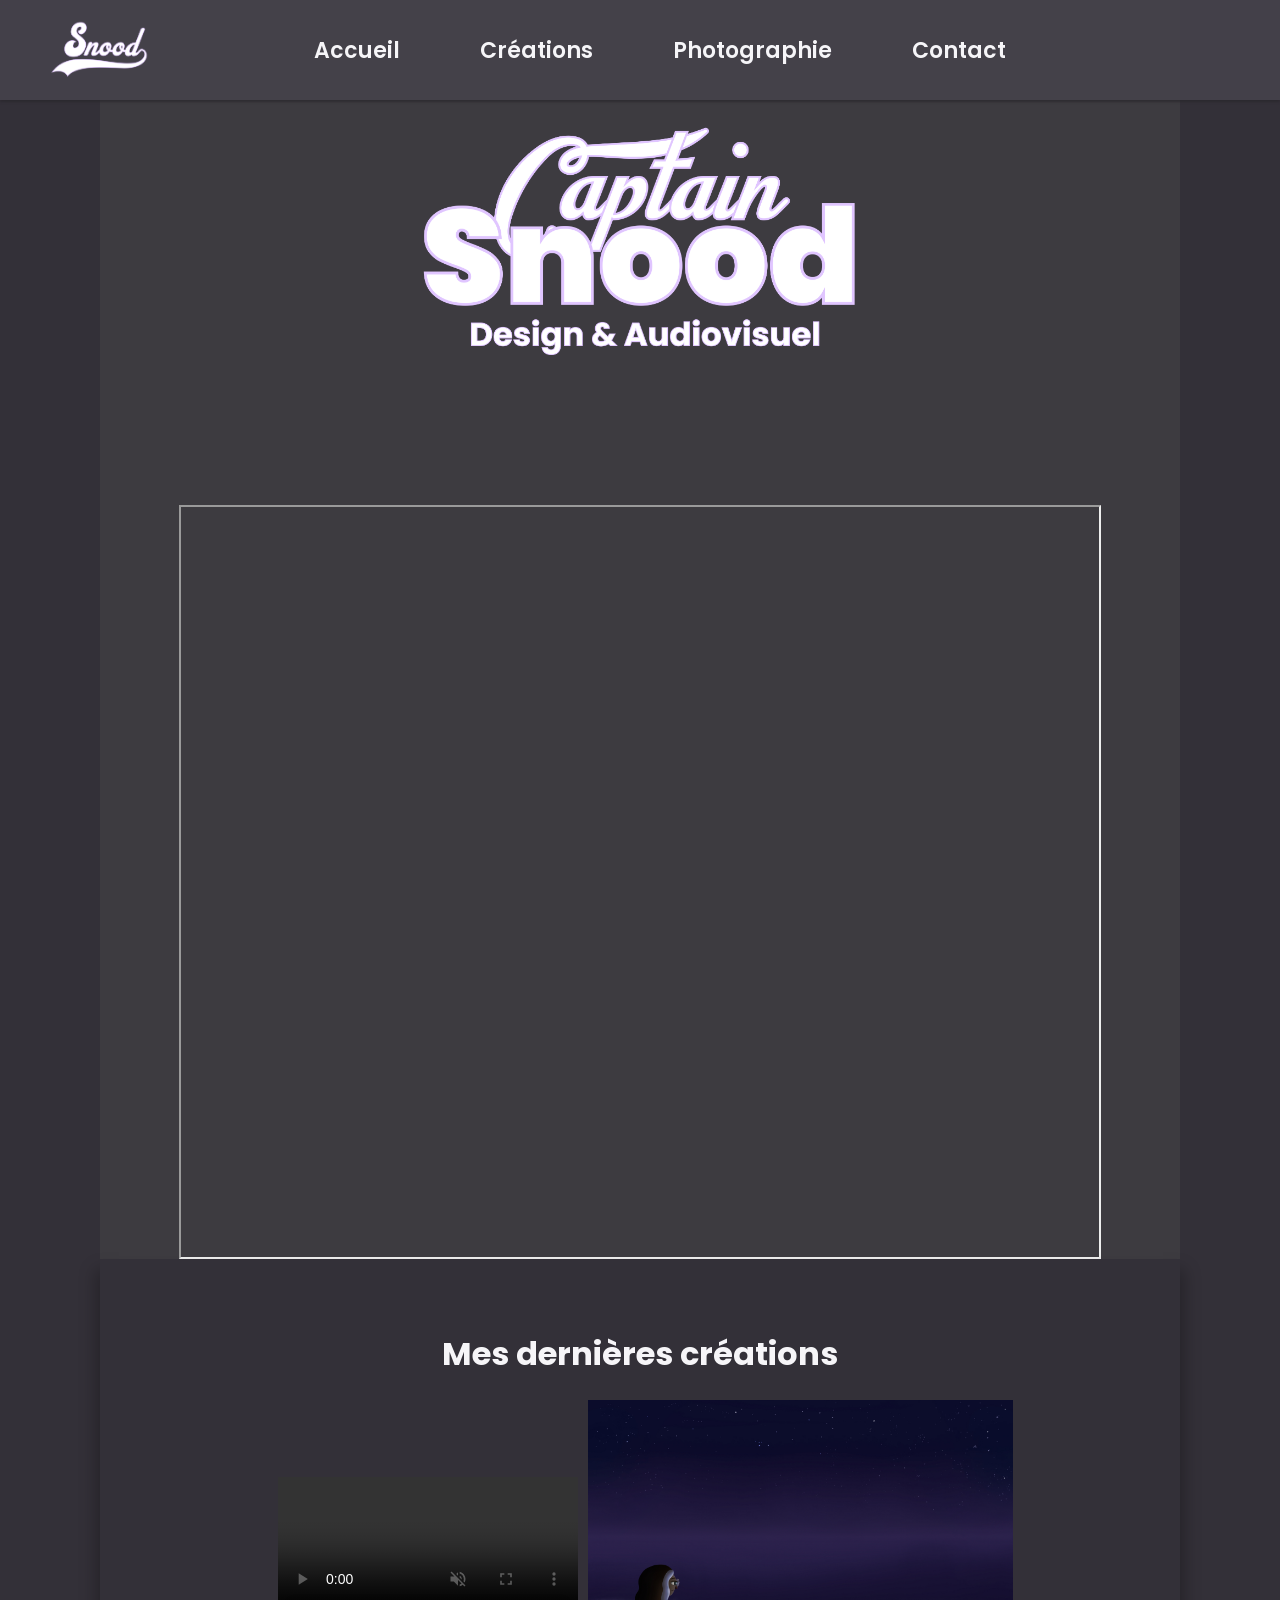
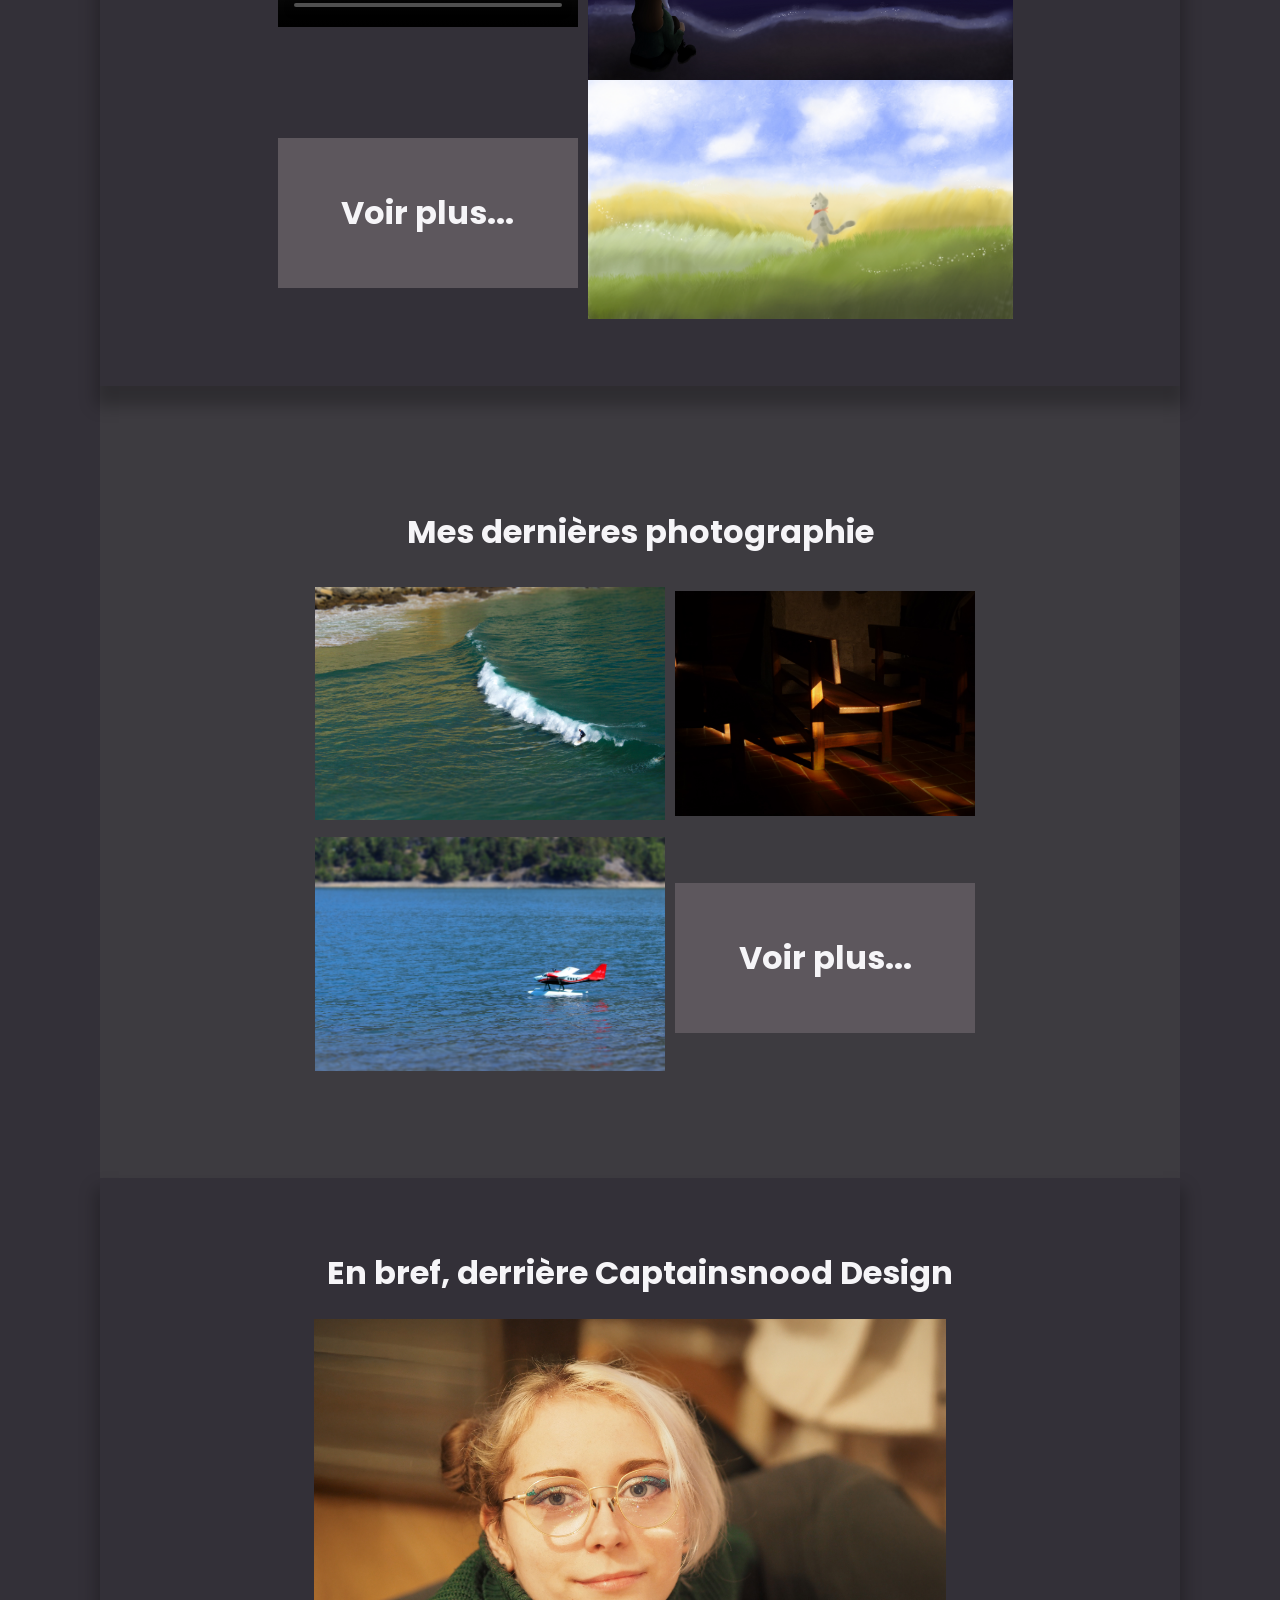
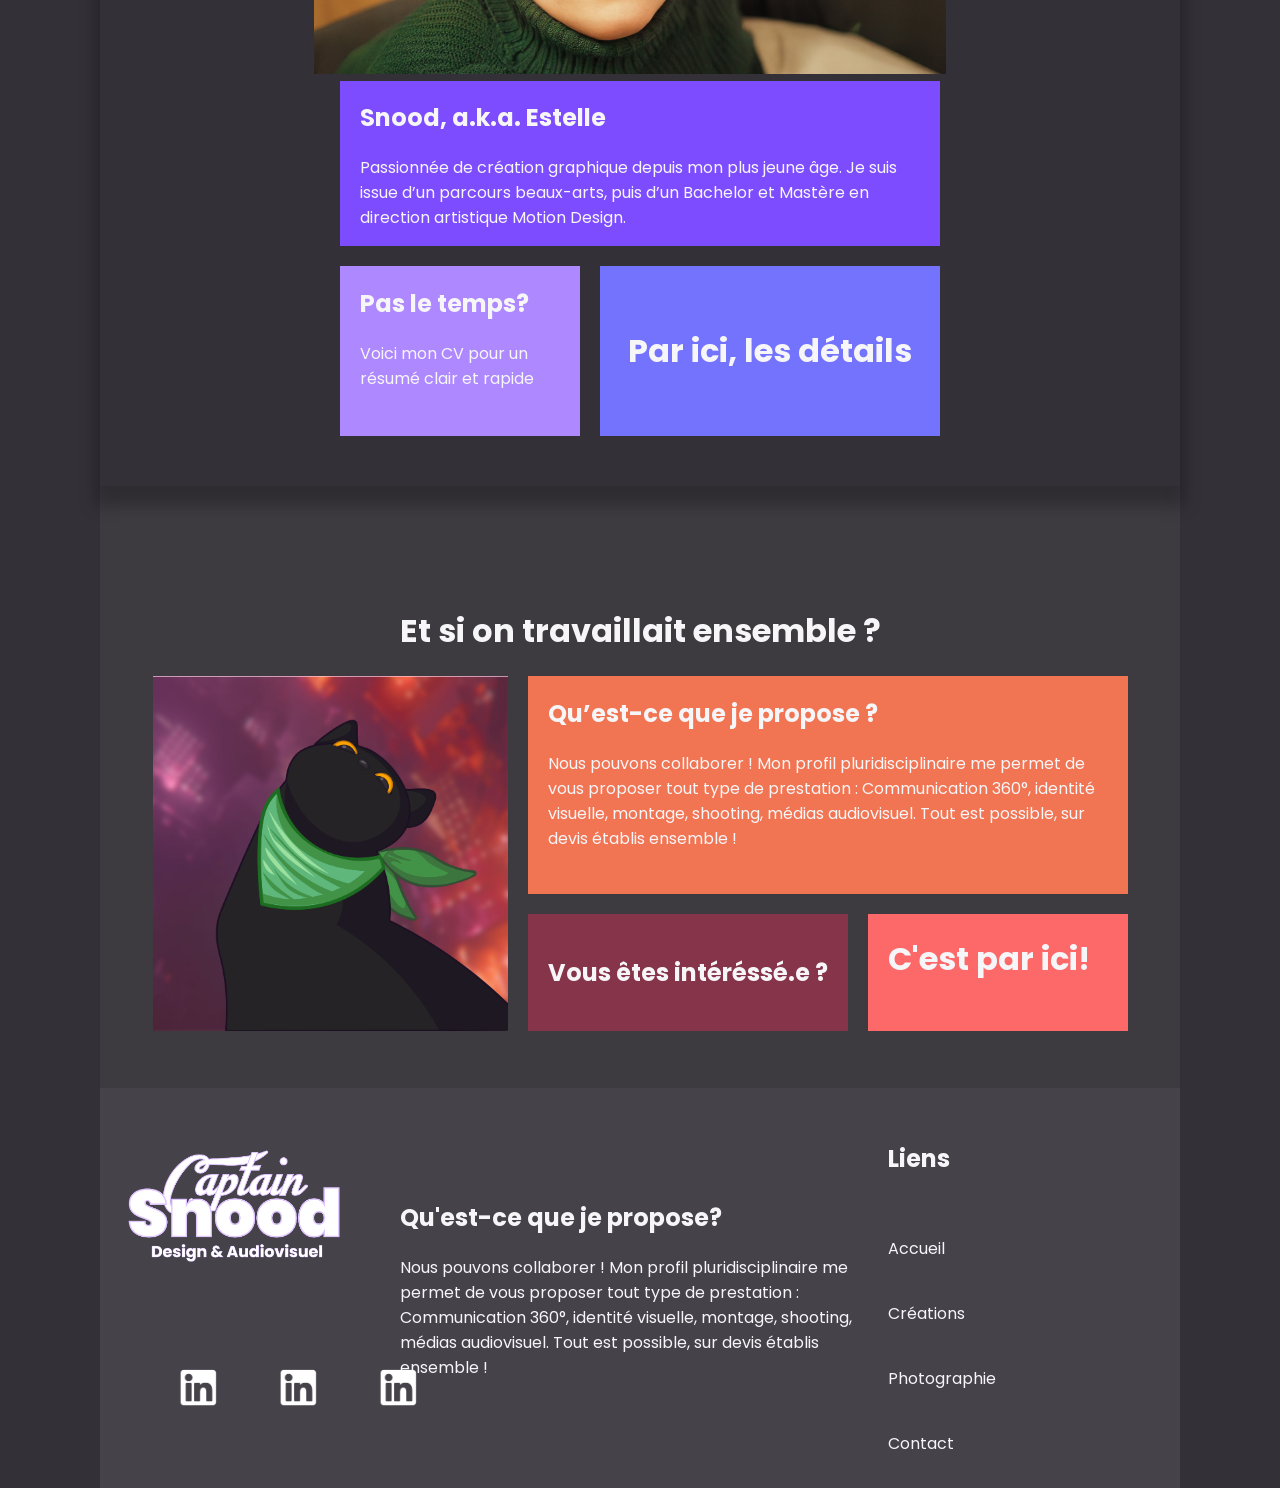
<file: docs/index.html>
<!DOCTYPE html>
	<html lang="fr">
		<head>
			<meta charset="utf-8">
			<meta name="viewport" content="width=device-width, initial-scale=1.0">
			<meta name="keywords" content="Snood, Captainsnood, graphist">
			<meta name="description" content="">
			<meta name="author" content="PouletBleu">
			<title>Accueil | Captainsnood</title>
			<link rel="stylesheet" href="Style.css">
		</head>
		<body>
			<header>
			<img src="portfolio\assets\logotype\logotype-logo.png" alt="logo Snood">
			<ul>
				<li><a href="index.html" target="_self">Accueil</a></li>
				<li><a href="creations.html" target="_self">Créations </a></li>
				<li><a href="photographie.html" target="_self"> Photographie </a></li>
				<li><a href="contact.html" target="_self"> Contact </a></li>
			</ul>
		</header>
			<img id="logo0" src="portfolio\assets\logotype\assets-portfolio-logo-complet-linkedin.png" width="550" alt="Logo captainsnood design et audiovisuel">
			<iframe id="demoreel"
				 src="https://youtube.com/embed/OEZTq_DAkVc?is=BqnRFiMWJyBEL6QK">
			</iframe>
			
			<!-- Créations -->
			
			<ul id="creations">
				<h1 id="titrecrea"> Mes dernières créations </h1>
				<li id= "crea1">
				<video width="300px" controls="true" autoplay="true" muted="true" loop="true">
					<source src="portfolio\creations\17-walking-cat-sunset\walking-cat-sunset-music.mp4" type="video/mp4">
				</video>
				</li>
				<li id="crea2">
				<img width="425px" src="portfolio\creations\19-illustration-plage\sketch1777026583157.jpeg">
				</li>
				<li>
					<a href="creations.html" target="_self">
						<h1 id="voir-plus"> Voir plus...</h1>
					</a>
				</li>
				<li id="crea3">
				<img width="425px" src="portfolio\creations\21-illustration-field-cat\bori-in-field.jpeg">
				</li>
			</ul>
			
			<!-- photographies -->
			
			<ul id="photographies">
				<h1 id="titrephoto"> Mes dernières photographie </h1>
				<li>
					<img id="photo1" width="350px" src="portfolio\photographie\IMG_0953.JPG">
				</li>
				<li>
					<img id="photo2" width="300px" src="portfolio\photographie\P1010660.JPG">
				</li>
				<li>
					<img id="photo3" width="350px" src="portfolio\photographie\Avion 1.JPG">
				</li>
				<li>
					<a href="photographie.html" target="_self">
						<h1 id="voir-plus"> Voir plus...</h1>
					</a>
				</li>
			</ul>
				
			<!-- en bref -->
			
			<ul id="en-bref">
				<h1 id="breftitre"> En bref, derrière Captainsnood Design </h1>
				<li>
					<img id="trombi" src="portfolio\mes-infos\MOI\Moi2026.jpg">
				</li>
				<li>
					<ul id="breftext">
						<li id="aka">
							<h2> Snood, a.k.a. Estelle </h2>
							<p>Passionnée de création graphique depuis mon plus jeune âge. Je suis issue d’un parcours beaux-arts, puis d’un Bachelor et Mastère en direction artistique Motion Design.</p>
						</li>
						<li id="pasletemps">
							<h2> Pas le temps? </h2>
							<p> Voici mon CV pour un résumé clair et rapide </p>
						</li>
						<li id="cv">
							<a href="portfolio\mes-infos\CV\BRASEstelle-CV-Chargée-de-Communication.pdf" target="_blank">
								<h1>Par ici, les détails</h1>
							</a>
						</li>
					</ul>
				</li>
			</ul>
			
			<!-- Et si on travaillait ensemble? -->
			
			<ul id="colab">
				<h1 id="collabtitre">Et si on travaillait ensemble ?</h1>
				<li>
					<img id="datwitch" src="portfolio\creations\23-da-twitch\DA_TWITCH_FIXE-10.jpg">
				</li>
				<li>
				
				<ul id="propose1">
					<li id="propose2">
							<h2>Qu’est-ce que je propose ?</h2>
							<p>Nous pouvons collaborer ! Mon profil pluridisciplinaire me permet de vous proposer tout type de prestation : Communication 360°, identité visuelle, montage, shooting, médias audiovisuel. Tout est possible, sur devis établis ensemble !</p>
						</li>
					<li id="inter">
						<h2>Vous êtes intéréssé.e ?</h2>
					</li>
					<li id="contact">
						<a href="contact.html" target="_self">
							<h1> C'est par ici! <h1>
						</a>
					</li>
				</ul>				
			</ul>
			
		<!-- bas de page -->
			
		<footer>
			<br>
			<img id="logo1" src="portfolio\assets\logotype\assets-portfolio-logo-complet-linkedin.png" alt="Logo Captainsnood">
			<a id="logo2" href="" target="_blank">
				<img src="portfolio\assets\pictos\assets-portfolio-linkedin.png" alt="linkdin">
			</a>					
			<a id="logo2" href="" target="_blank">
				<img src="portfolio\assets\pictos\assets-portfolio-linkedin.png" alt="Instagram">
			</a>
			<a id="logo2" href="" target="_blank">
				<img src="portfolio\assets\pictos\assets-portfolio-linkedin.png" alt="Twitch">
			</a>
			<ul id="propose">
				<li><h2>Qu'est-ce que je propose?</h2></li>
				<li><p>Nous pouvons collaborer ! Mon profil pluridisciplinaire me permet de vous proposer tout type de prestation : Communication 360°, identité visuelle, montage, shooting, médias audiovisuel. Tout est possible, sur devis établis ensemble !</p></li>	
			</ul>
			<ul id="liens">
				<h2>Liens</h2>
				<li><a href="index.html" target="_self">Accueil</a></li>
				<li><a href="creations.html" target="_self">Créations </a></li>
				<li><a href="photographie.html" target="_self"> Photographie </a></li>
				<li><a href="contact.html" target="_self"> Contact </a></li>
			</ul>
		</footer>
		</body>
	</html>
</file>
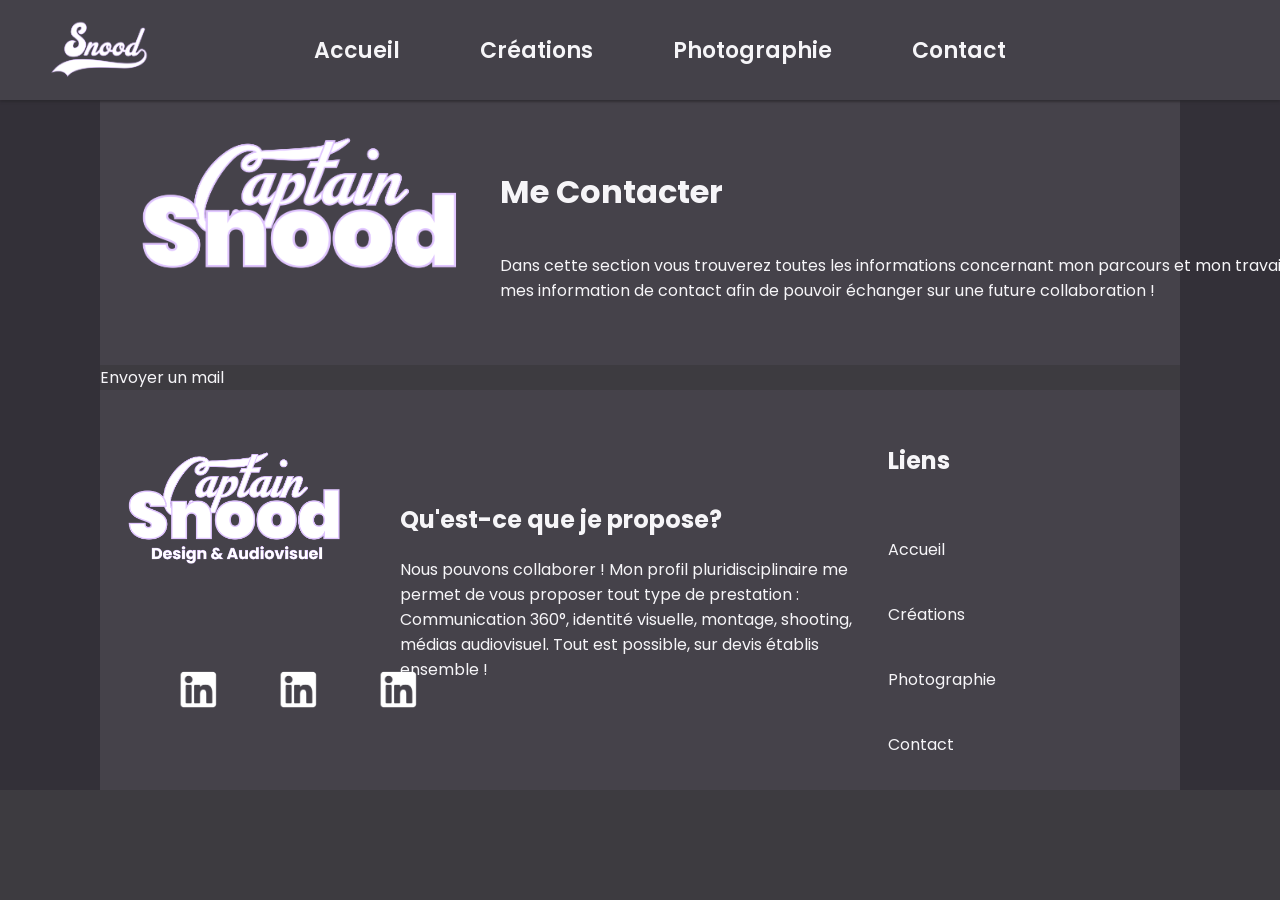
<file: docs/contact.html>
<!DOCTYPE html>
<html>
	<head>
		<meta charset="utf-8">
		<meta name="viewport" content="width=device-width, initial-scale=1.0">
		<meta name="keywords" content="Snood, Captainsnood, graphist">
		<meta name="description" content="">
		<meta name="author" content="PouletBleu">
		<title>Contact | Captainsnood</title>
		<link rel="stylesheet" href="Style.css">
	</head>
	<body>
		<header>
			<img src="portfolio\assets\logotype\logotype-logo.png" alt="logo Snood">
			<ul>
				<li><a href="index.html" target="_self">Accueil</a></li>
				<li><a href="creations.html" target="_self">Créations </a></li>
				<li><a href="photographie.html" target="_self"> Photographie </a></li>
				<li><a href="contact.html" target="_self"> Contact </a></li>
			</ul>
		</header>

		<ul id="entete">	
				<li>
					<img id="logo3" src="portfolio\assets\logotype\assets-portfolio-logo-captainsnood.png">
				</li>
				<li><h1> Me Contacter </h1></li>
				<li><p> Dans cette section vous trouverez toutes les informations concernant mon parcours et mon travail. Vous aurez également mes information de contact afin de pouvoir échanger sur une future collaboration ! </p></li>
			</ul>
			
		<!-- Contact -->

		<a href="mailto:contact@snood-design.com">Envoyer un mail</a>

		
		
		
		
		<!-- bas de page -->
			
		<footer>
			<br>
				<img id="logo1" src="portfolio\assets\logotype\assets-portfolio-logo-complet-linkedin.png" alt="Logo Captainsnood">
				<a id="logo2" href="" target="_blank">
					<img src="portfolio\assets\pictos\assets-portfolio-linkedin.png" alt="linkdin">
				</a>					
				<a id="logo2" href="" target="_blank">
					<img src="portfolio\assets\pictos\assets-portfolio-linkedin.png" alt="Instagram">
				</a>
				<a id="logo2" href="" target="_blank">
					<img src="portfolio\assets\pictos\assets-portfolio-linkedin.png" alt="Twitch">
				</a>
				<ul id="propose">
					<li><h2>Qu'est-ce que je propose?</h2></li>
					<li><p>Nous pouvons collaborer ! Mon profil pluridisciplinaire me permet de vous proposer tout type de prestation : Communication 360°, identité visuelle, montage, shooting, médias audiovisuel. Tout est possible, sur devis établis ensemble !</p></li>	
				</ul>
				<ul id="liens">
					<h2>Liens</h2>
					<li><a href="index.html" target="_self">Accueil</a></li>
					<li><a href="creations.html" target="_self">Créations </a></li>
					<li><a href="photographie.html" target="_self"> Photographie </a></li>
					<li><a href="contact.html" target="_self"> Contact </a></li>
				</ul>
		</footer>
	</body>
</html>
</file>
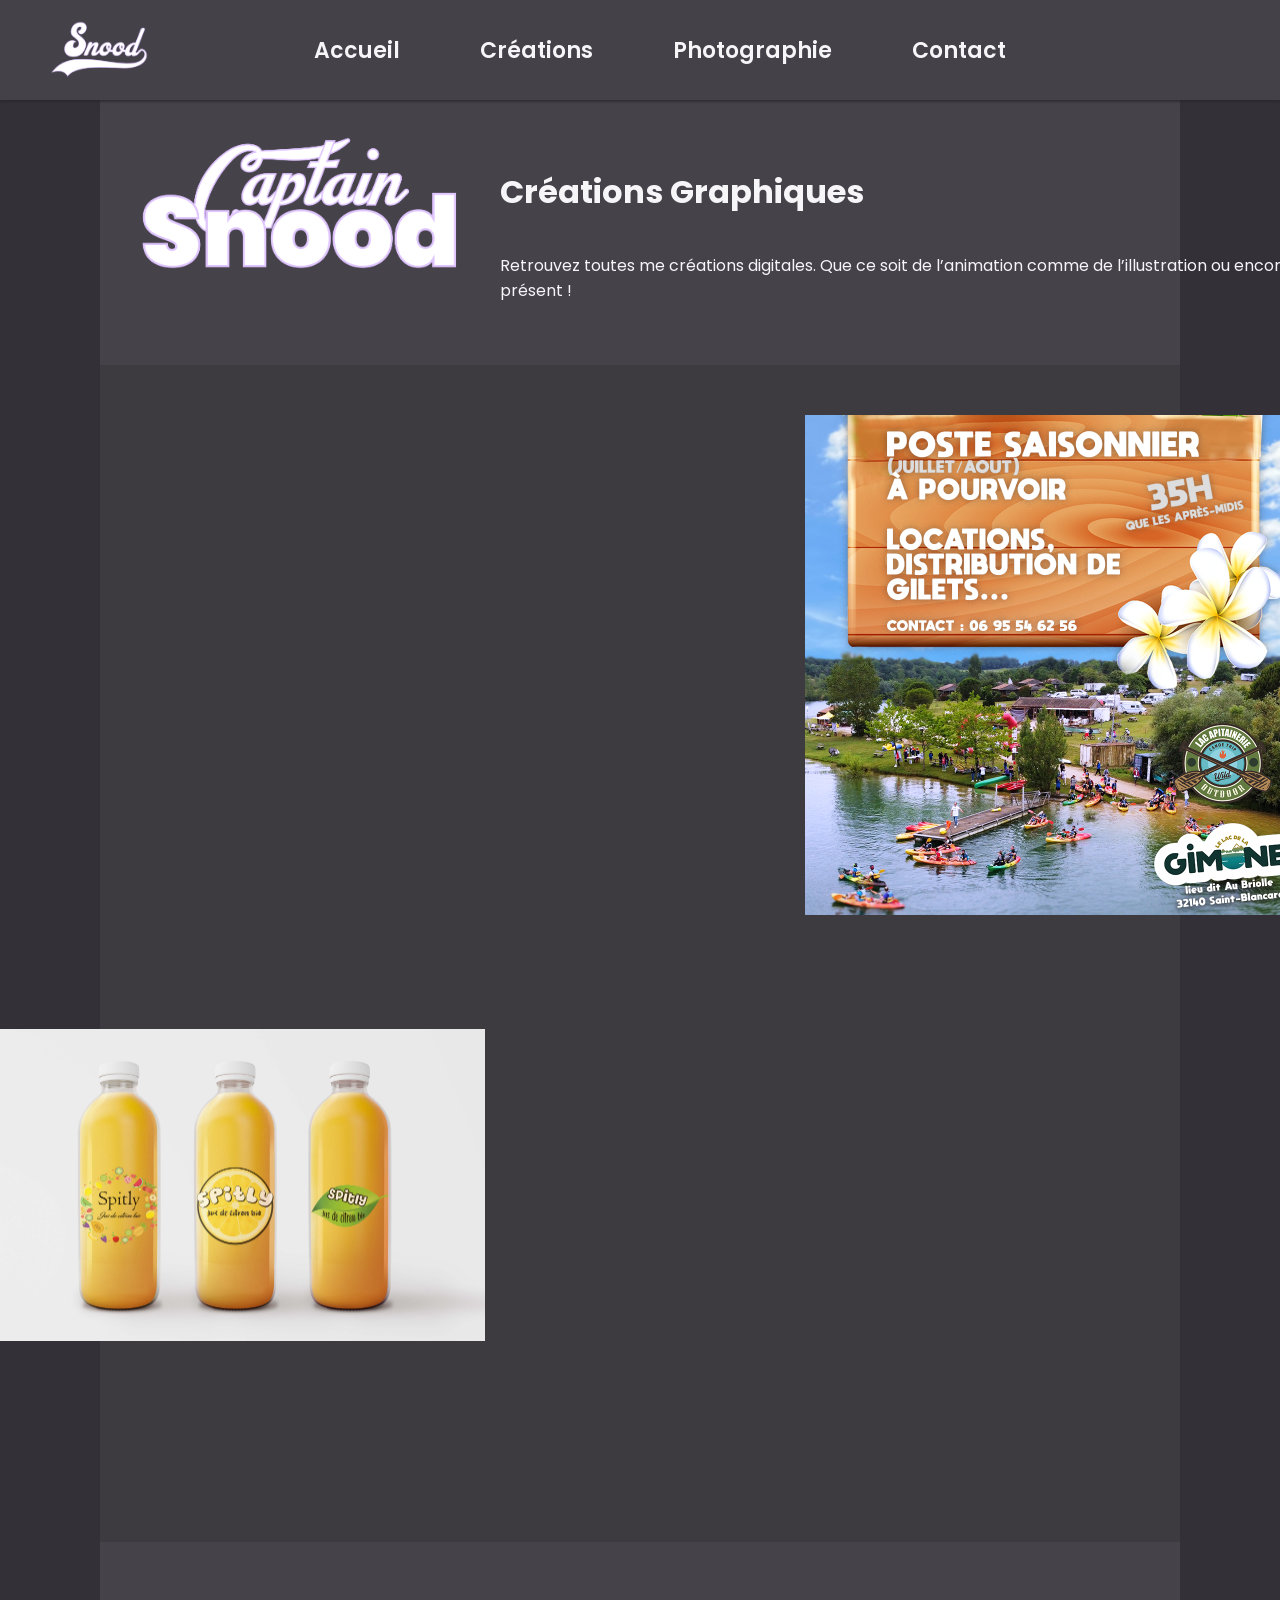
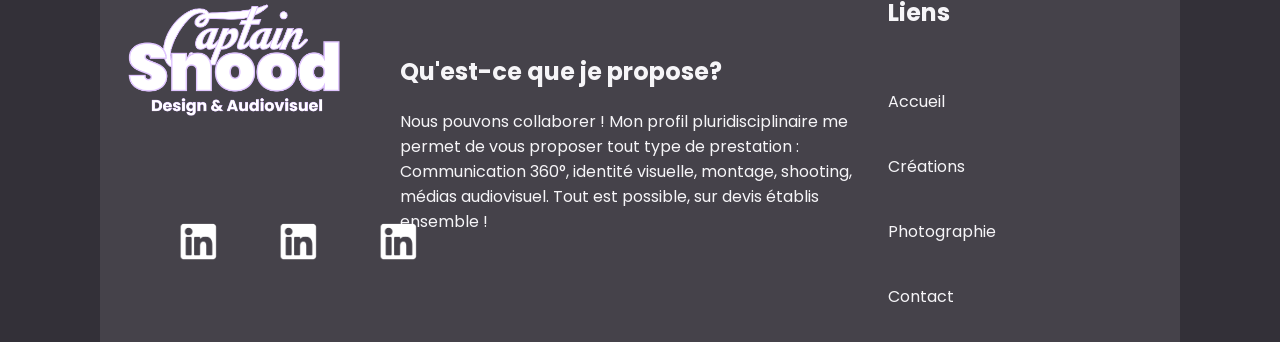
<file: docs/Creations.html>
<!DOCTYPE html>
	<html>
		<head>
			<meta charset="utf-8">
			<meta name="viewport" content="width=device-width, initial-scale=1.0">
			<meta name="keywords" content="Snood, Captainsnood, graphist">
			<meta name="description" content="">
			<meta name="author" content="PouletBleu">
			<title>Creations | Captainsnood</title>
			<link rel="stylesheet" href="Style.css">
		</head>
		<body>
			<header>
				<img src="portfolio\assets\logotype\logotype-logo.png" alt="logo Snood">
				<ul>
					<li><a href="index.html" target="_self">Accueil</a></li>
					<li><a href="creations.html" target="_self">Créations </a></li>
					<li><a href="photographie.html" target="_self"> Photographie </a></li>
					<li><a href="contact.html" target="_self"> Contact </a></li>
				</ul>
			</header>

			<!--En Tête-->
			
		<ul id="entete">	
			<li>
				<img id="logo3" src="portfolio\assets\logotype\assets-portfolio-logo-captainsnood.png">
			</li>
			<li><h1> Créations Graphiques </h1></li>
			<li><p> Retrouvez toutes me créations digitales. Que ce soit de l’animation comme de l’illustration ou encore de la DA 360°. Tout est présent ! </p></li>
		</ul>
		
			<!--creations-->
			
		<ul id="Creations">
			<li id="crea1">
				<ul id="carr">
					<li><img id="images1" width="500px" src="portfolio\creations\1-spitly\spitly-mockup.jpg"></li>
					<img id="flechegau" width="50px" src="portfolio\assets\pictos\assets-portfolio-bouton-fleche-gauche-banc.png" onclick="changeImage(-1)">
					<img id="flechedroi" width="50px" src="portfolio\assets\pictos\assets-portfolio-bouton-fleche-droite-blanc.png" onclick="changeImage(1)">
					<li id="description">
						<h1> Spitly </h1>
						<p>date du projet</p>
						<h3>format du projet</h3>
						<p>Retrouvez toutes me créations digitales. Que ce soit de l’animation comme de l’illustration ou encore de la DA 360°. Tout est présent !</p>
					</li>
					<script>
						// script carrousel
						function changeImage(direction) {
							const images = [
								"portfolio/creations/1-spitly/spitly-mockup.jpg",
								"portfolio/creations/1-spitly/spitly1.png",
								"portfolio/creations/1-spitly/spitly2.png",
								"portfolio/creations/1-spitly/spitly3.png",
								"portfolio/creations/1-spitly/spitly4.png",
								"portfolio/creations/1-spitly/spitly5.png"
							];
							let currentImage = document.getElementById("images1");
							let currentIndex = images.indexOf(currentImage);
							let newIndex = (currentIndex + direction + images.length) % images.length;
							return document.getElementById("images1").src = images[newIndex];
						}
					</script>
				</ul>
			</li>



			<li id="crea2">
				<ul id="carr">
					<img width="500px" src="portfolio\creations\2-lac-de-la-gimone\poste-saisonnier.png">
				</ul>
			</li>
		</ul>
			<!-- bas de page -->
			
			<footer>
				<br>
				<img id="logo1" src="portfolio\assets\logotype\assets-portfolio-logo-complet-linkedin.png" alt="Logo Captainsnood">
				<a id="logo2" href="" target="_blank">
					<img src="portfolio\assets\pictos\assets-portfolio-linkedin.png" alt="linkdin">
				</a>					
				<a id="logo2" href="" target="_blank">
					<img src="portfolio\assets\pictos\assets-portfolio-linkedin.png" alt="Instagram">
				</a>
				<a id="logo2" href="" target="_blank">
					<img src="portfolio\assets\pictos\assets-portfolio-linkedin.png" alt="Twitch">
				</a>
				<ul id="propose">
					<li><h2>Qu'est-ce que je propose?</h2></li>
					<li><p>Nous pouvons collaborer ! Mon profil pluridisciplinaire me permet de vous proposer tout type de prestation : Communication 360°, identité visuelle, montage, shooting, médias audiovisuel. Tout est possible, sur devis établis ensemble !</p></li>	
				</ul>
				<ul id="liens">
					<h2>Liens</h2>
					<li><a href="index.html" target="_self">Accueil</a></li>
					<li><a href="creations.html" target="_self">Créations </a></li>
					<li><a href="photographie.html" target="_self"> Photographie </a></li>
					<li><a href="contact.html" target="_self"> Contact </a></li>
				</ul>
			</footer>
		</body>
	</html>
</file>
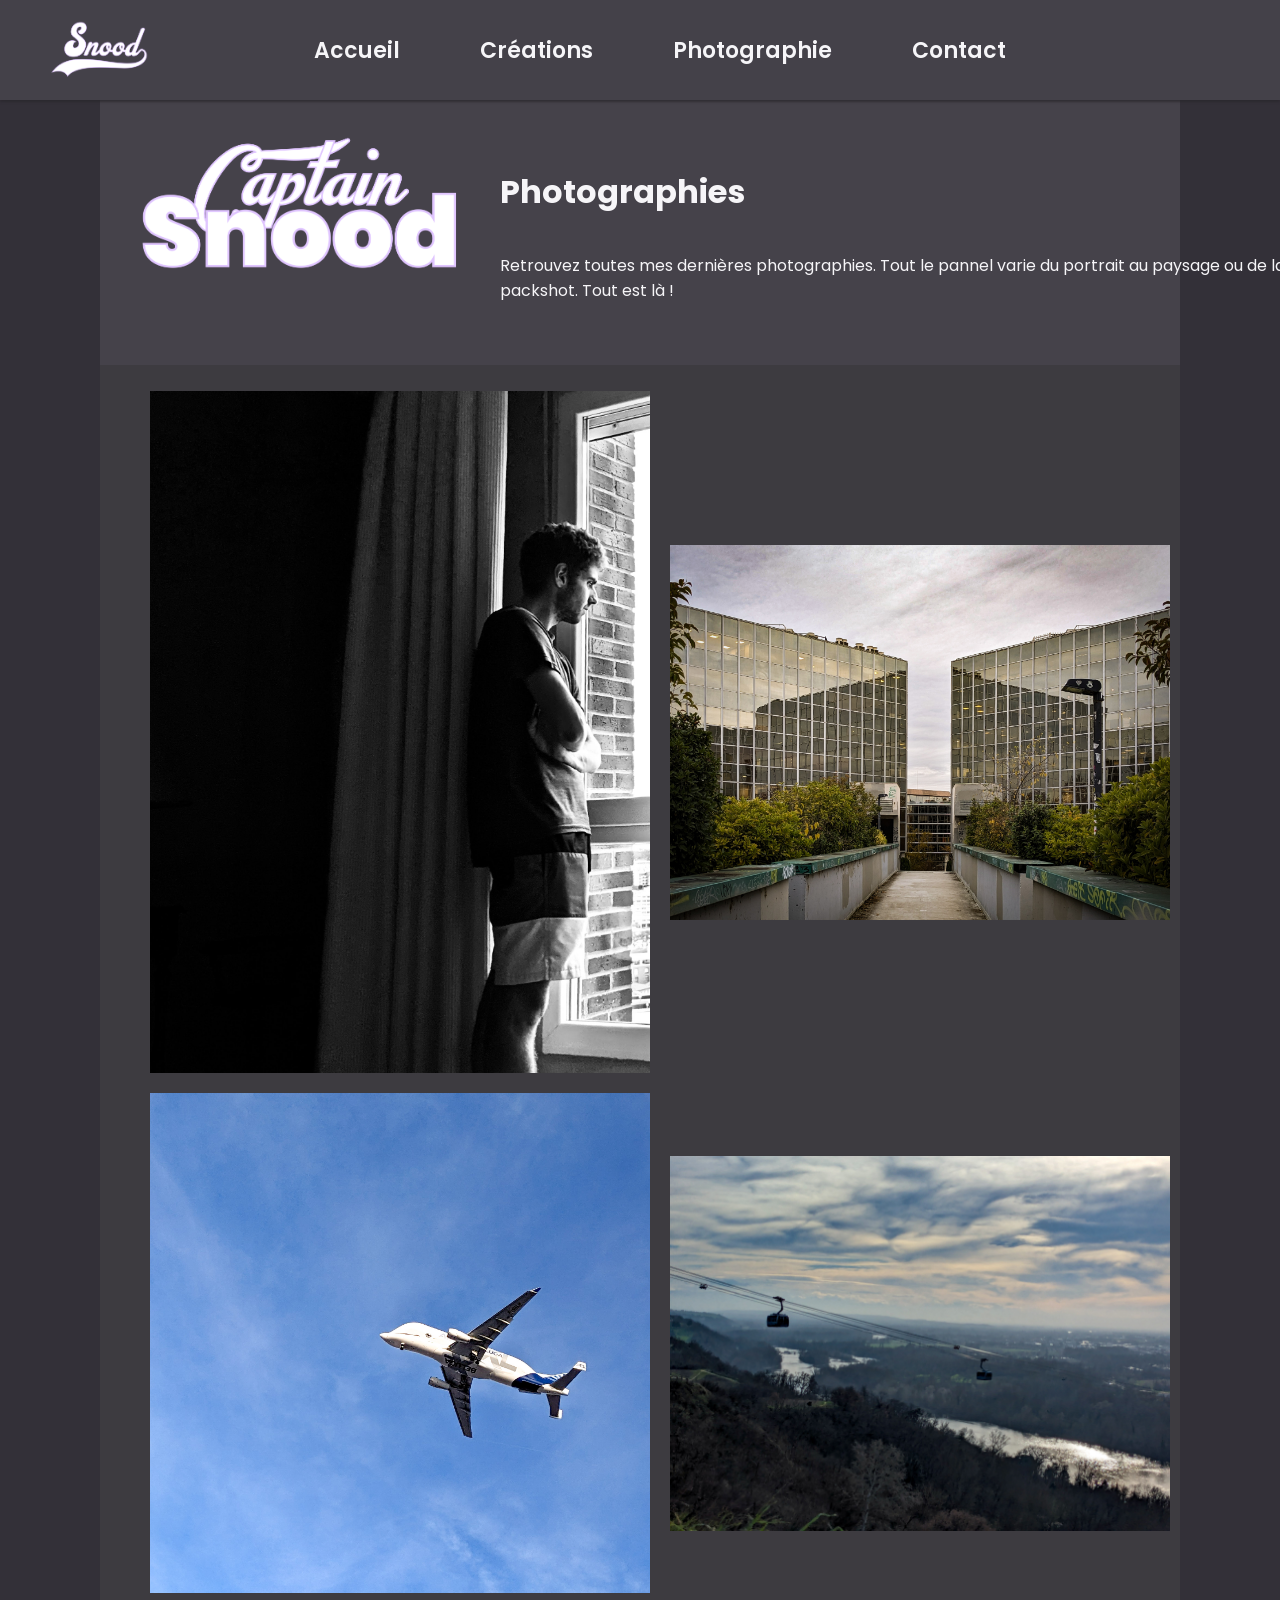
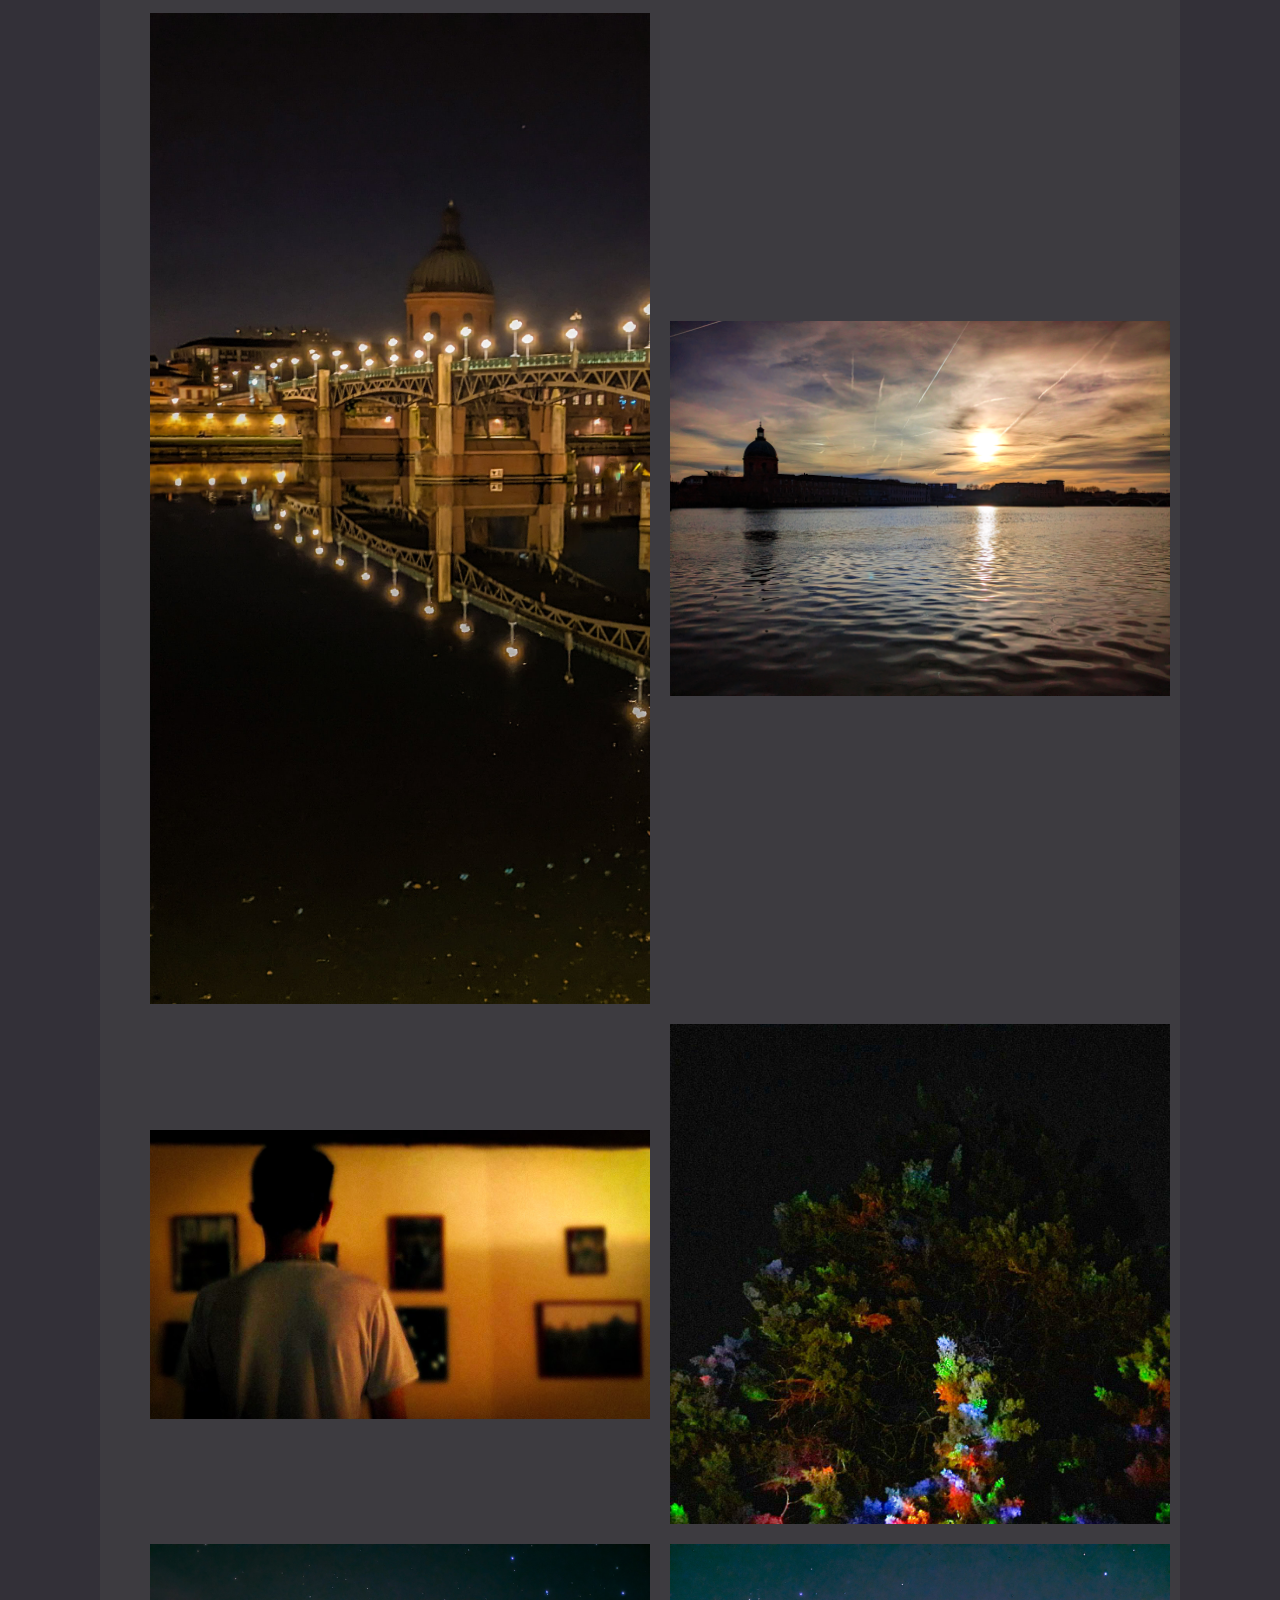
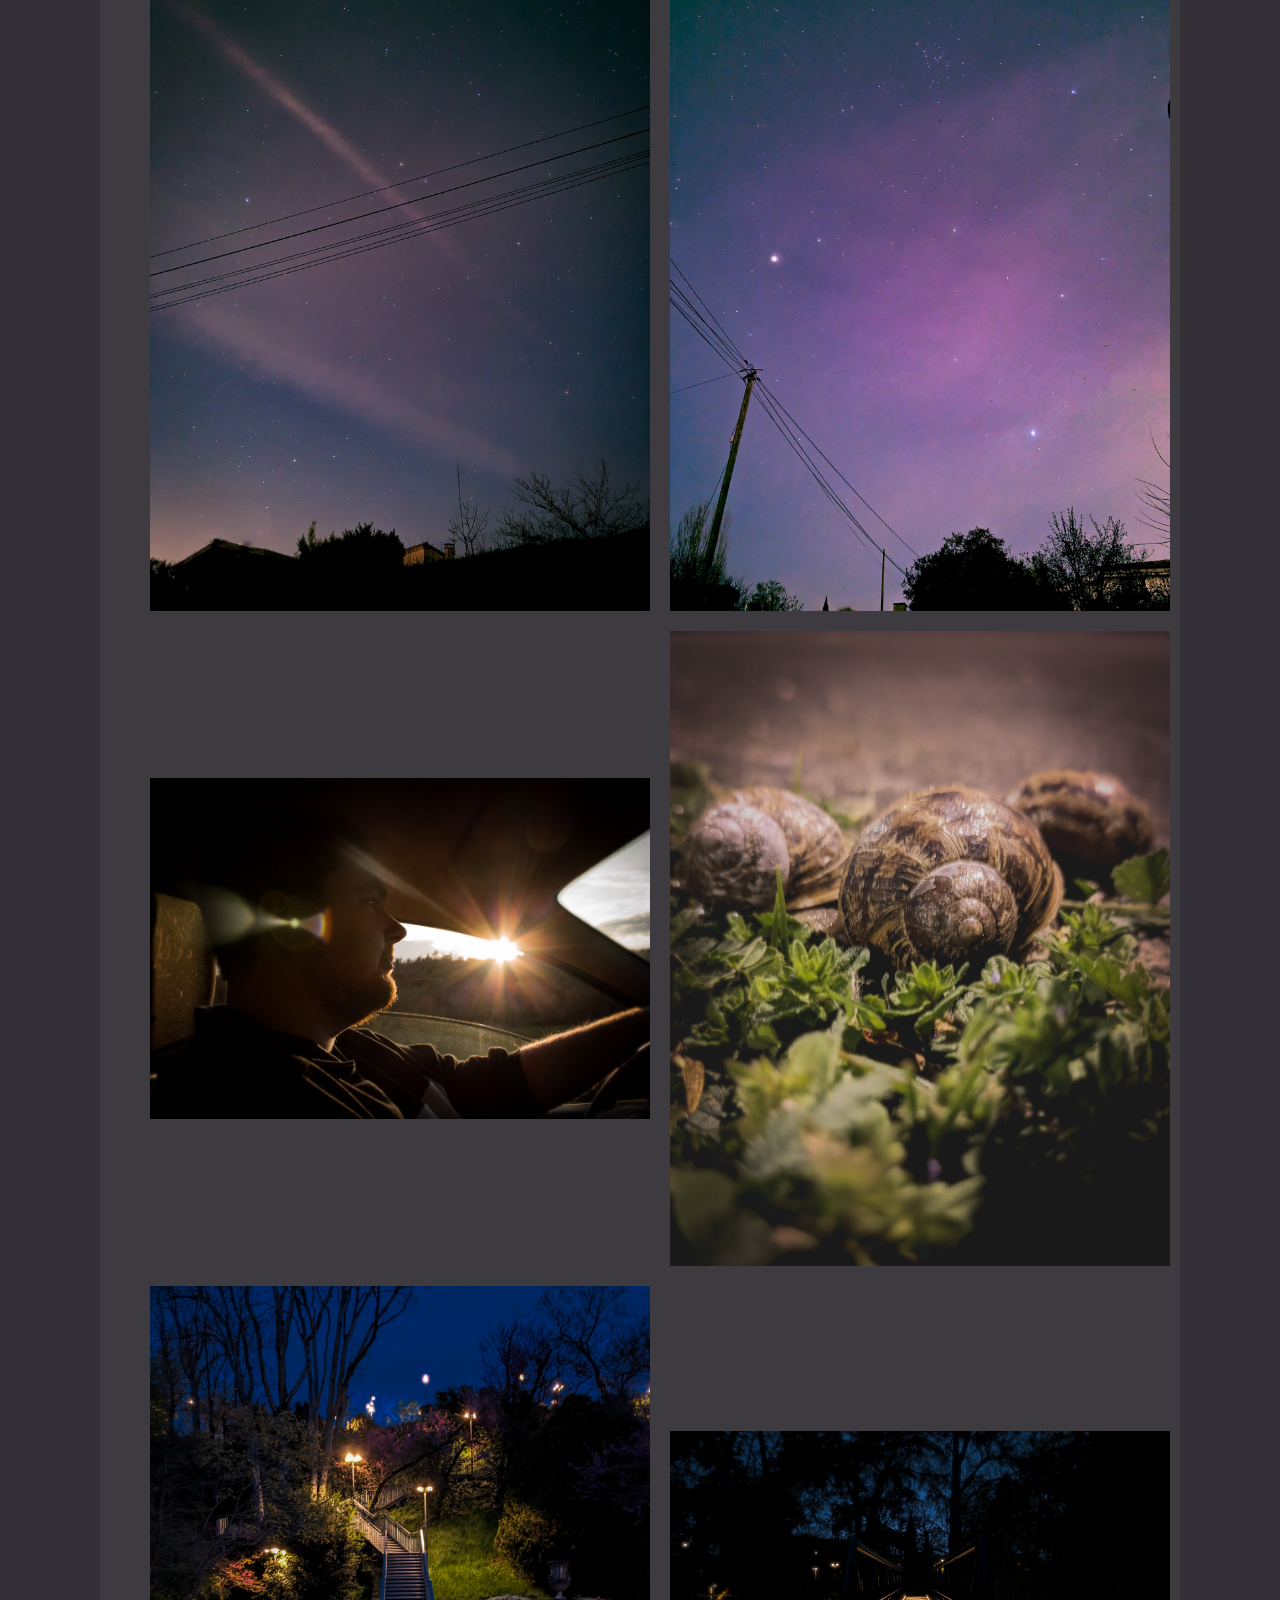
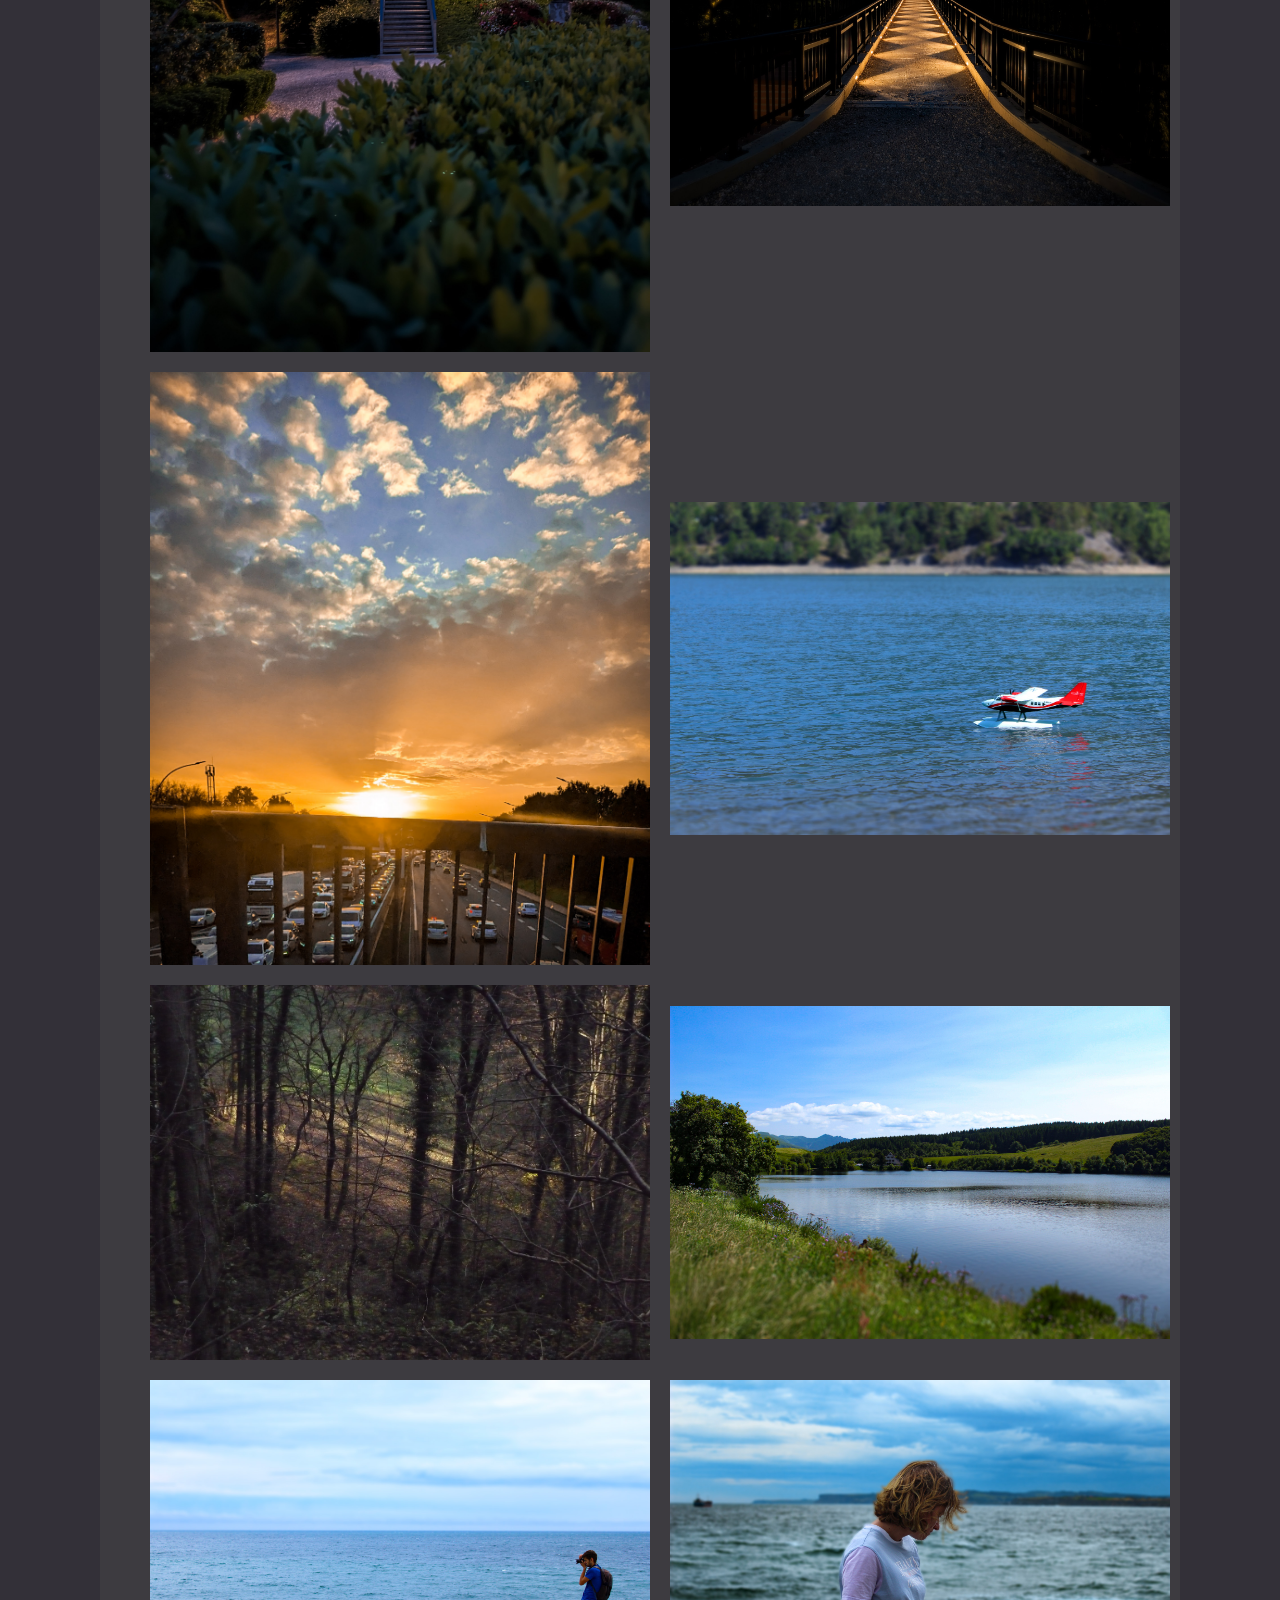
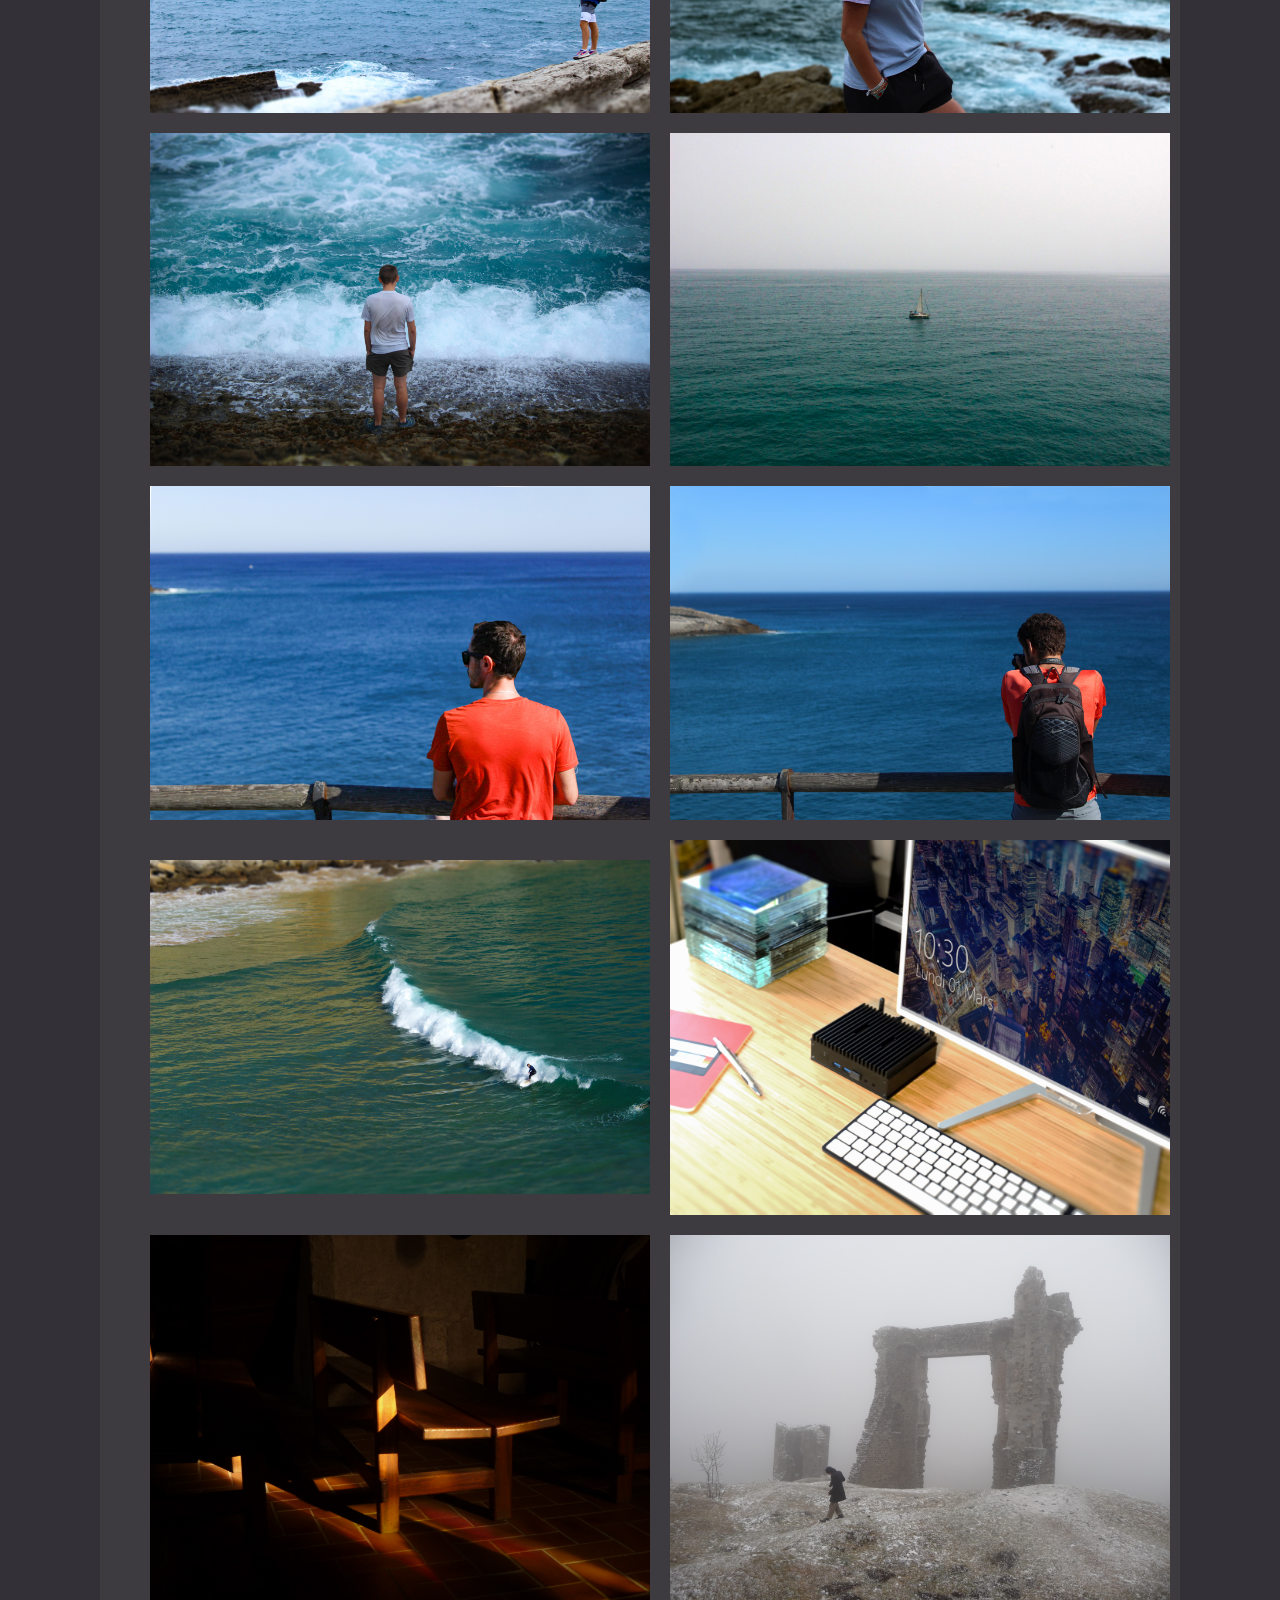
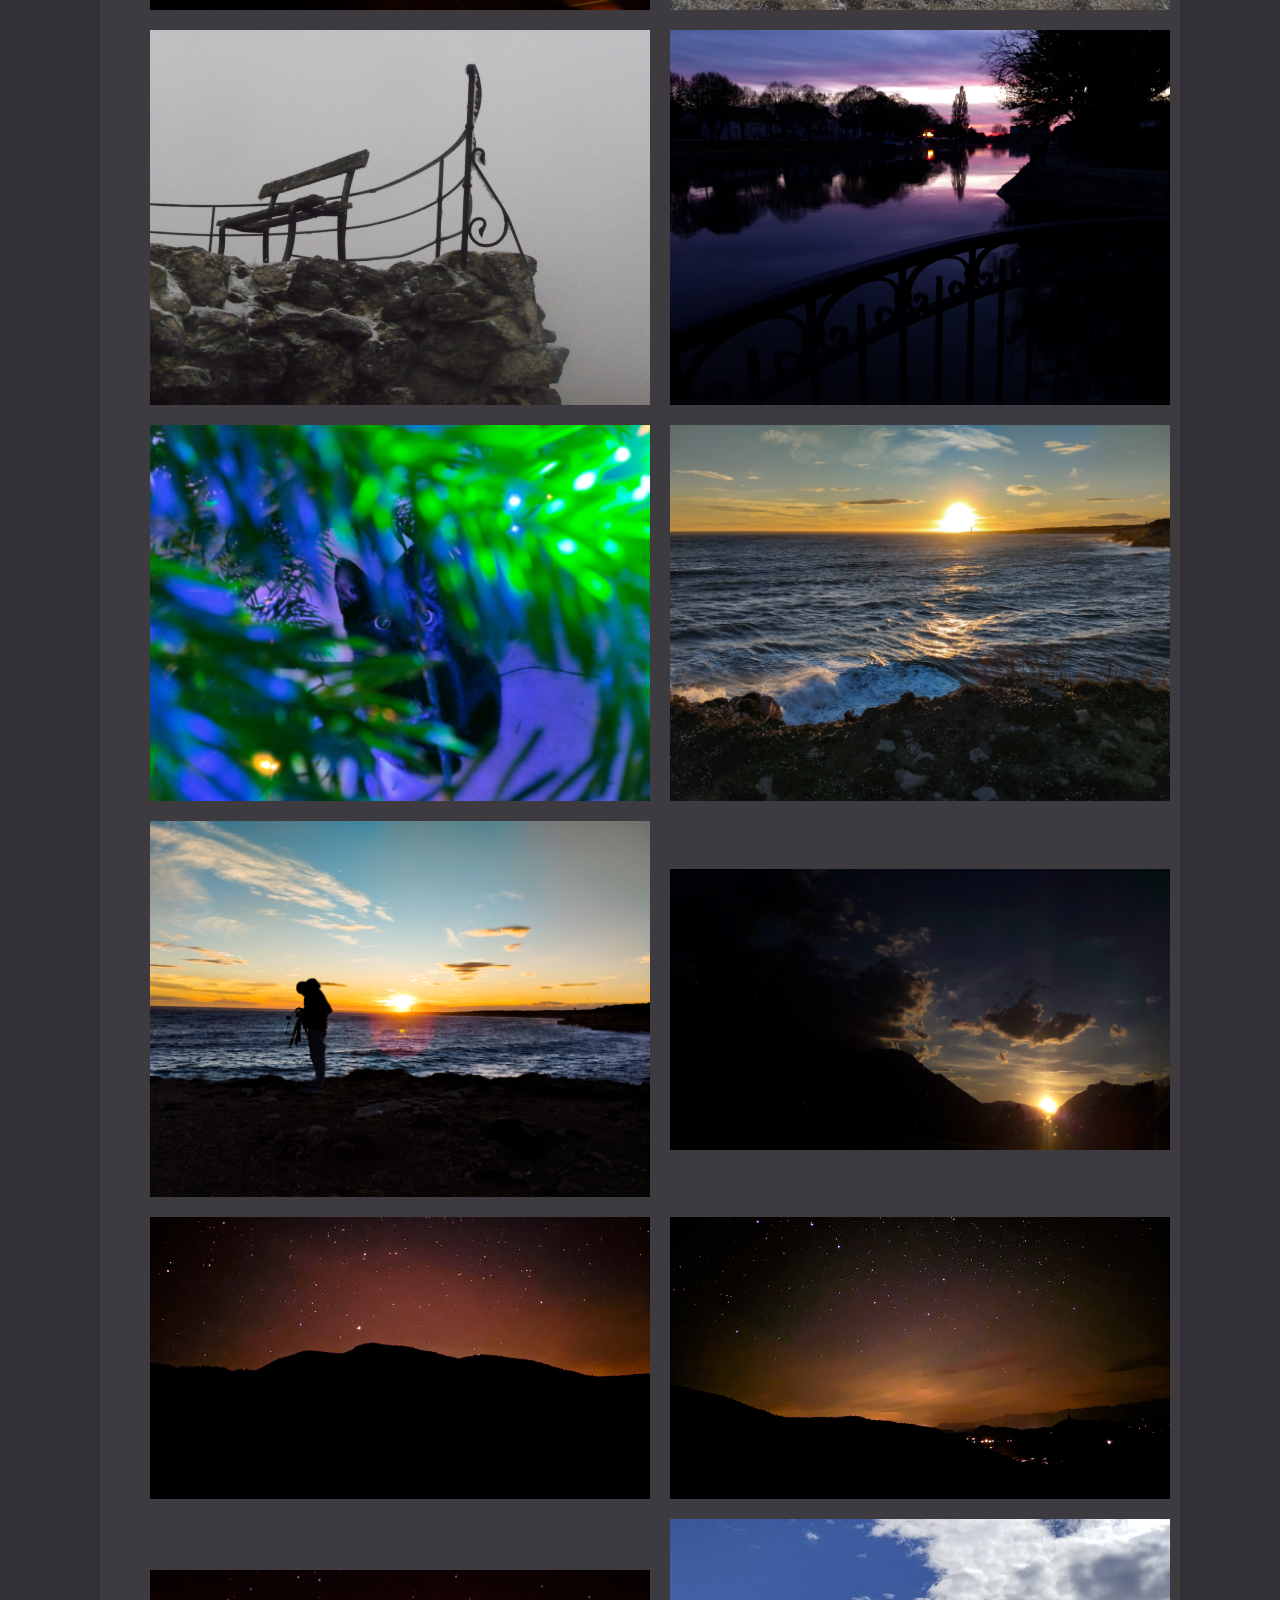
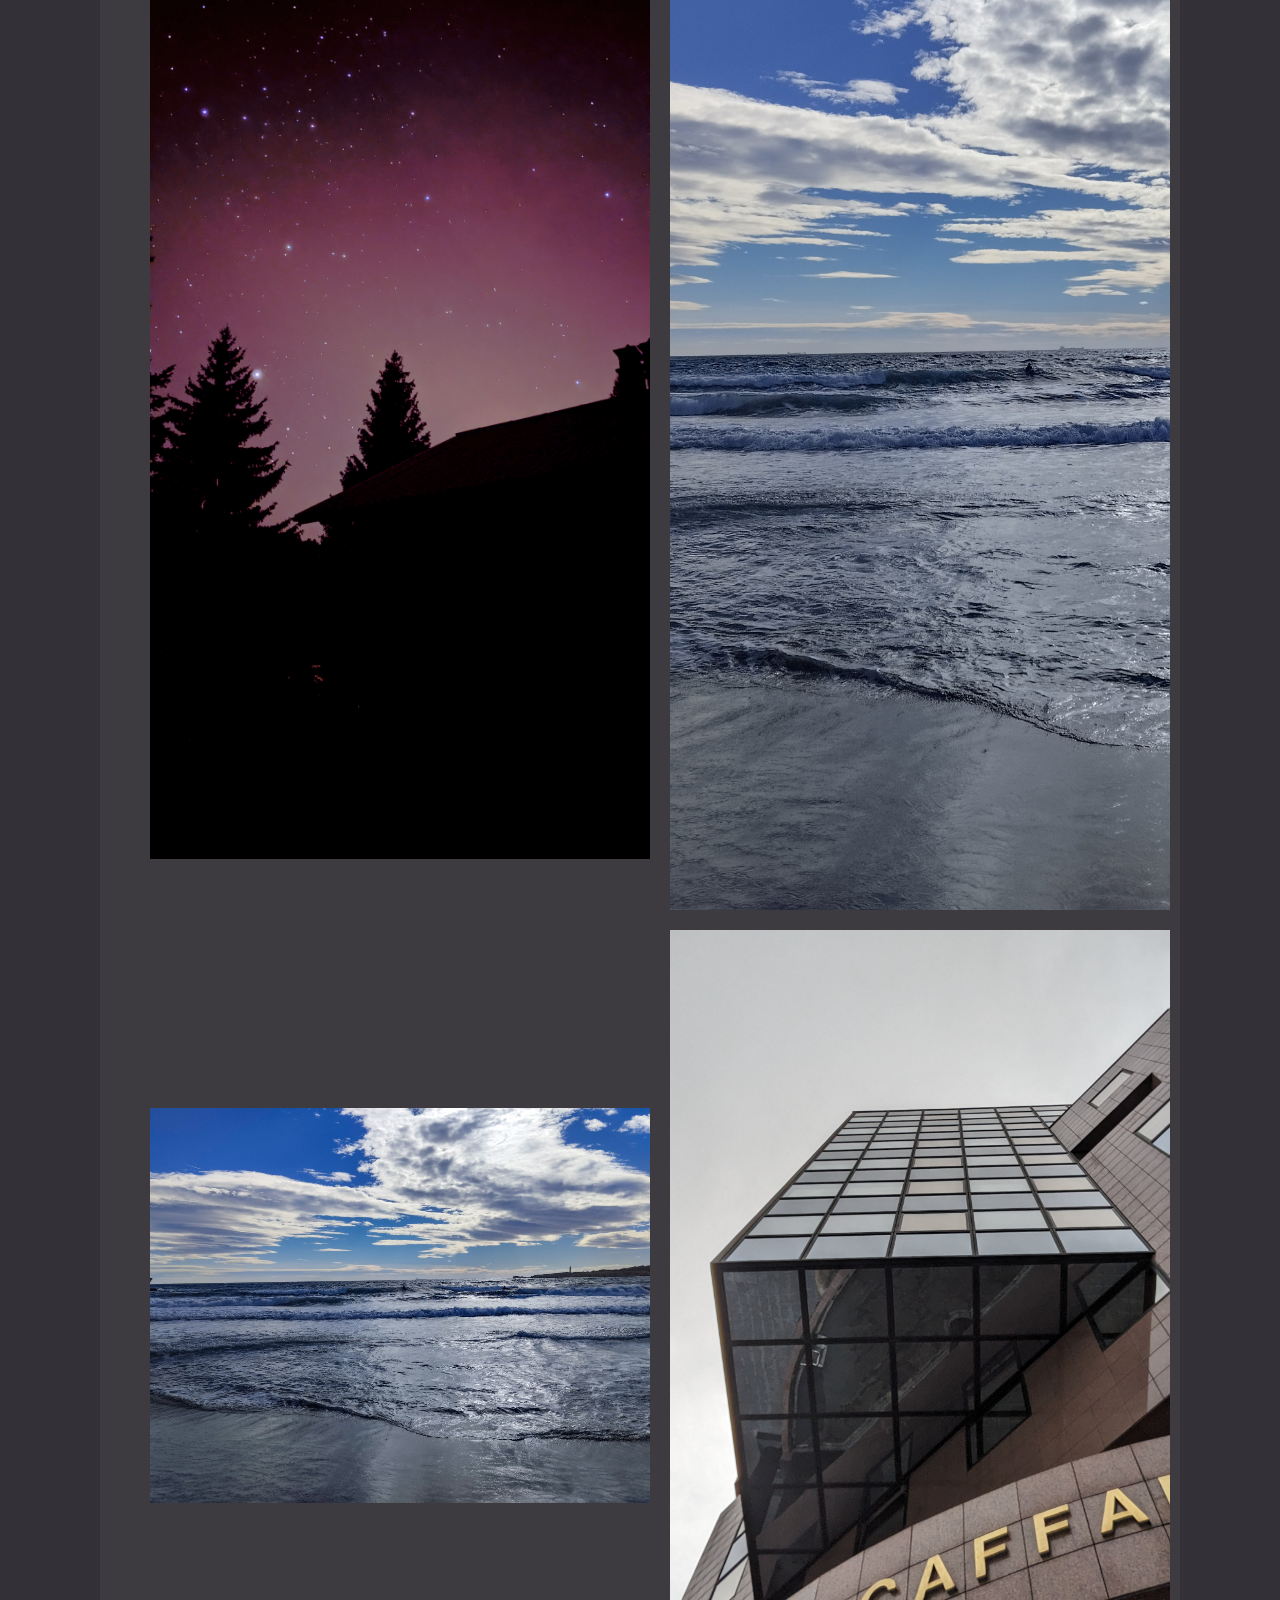
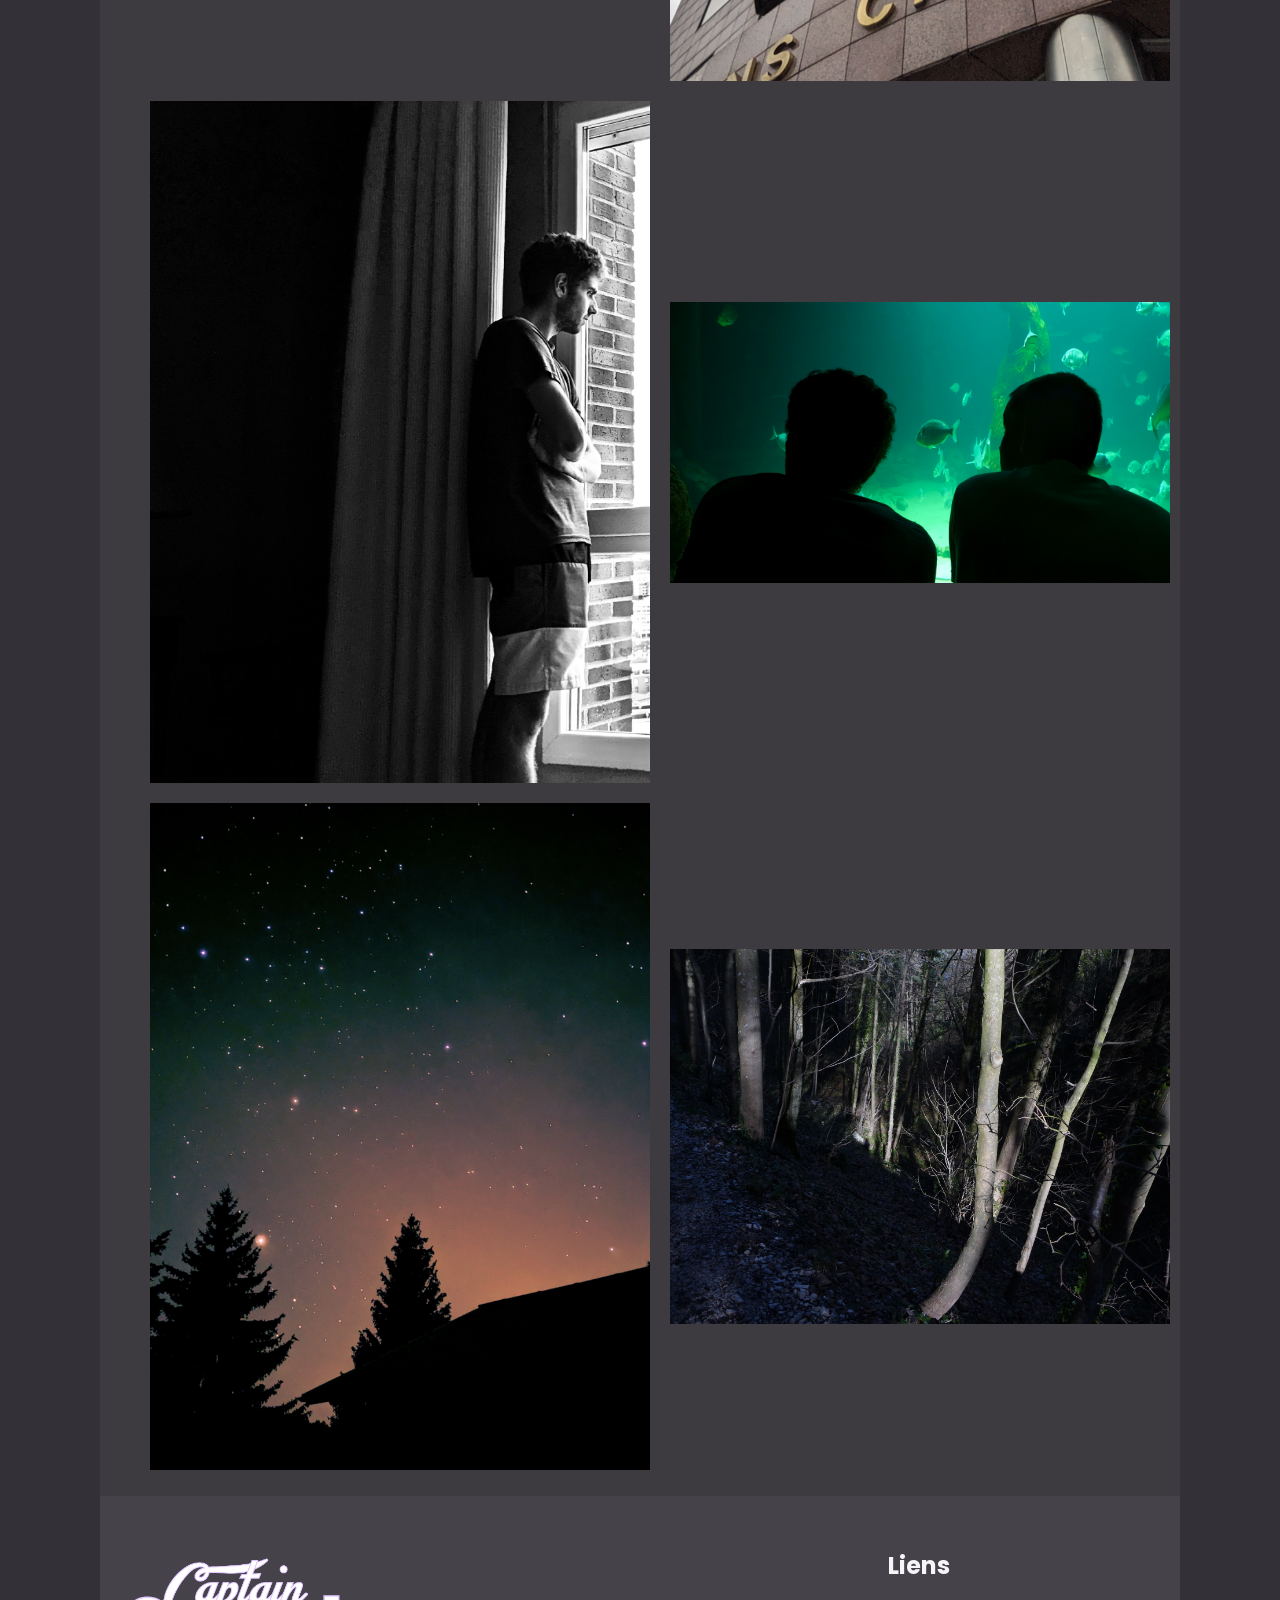
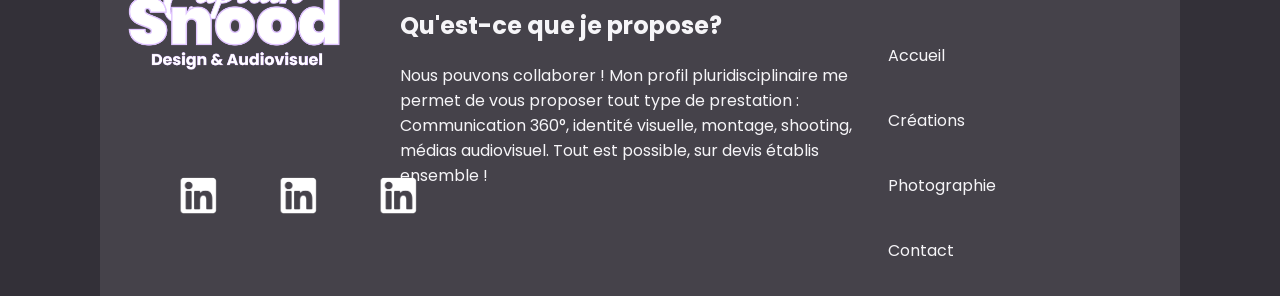
<file: docs/photographie.html>
<!DOCTYPE html>
<html>
	<head>
		<meta charset="utf-8">
		<meta name="viewport" content="width=device-width, initial-scale=1.0">
		<meta name="keywords" content="Snood, Captainsnood, graphist">
		<meta name="description" content="">
		<meta name="author" content="PouletBleu">
		<title>Photographie | Captainsnood</title>
		<link rel="stylesheet" href="Style.css">
	</head>
	<body>
		<header>
			<img src="portfolio\assets\logotype\logotype-logo.png" alt="logo Snood">
			<ul>
				<li><a href="index.html" target="_self">Accueil</a></li>
				<li><a href="creations.html" target="_self">Créations </a></li>
				<li><a href="photographie.html" target="_self"> Photographie </a></li>
				<li><a href="contact.html" target="_self"> Contact </a></li>
			</ul>
		</header>
		
		<!--En Tête-->
			
		<ul id="entete">	
			<li>
				<img id="logo3" src="portfolio\assets\logotype\assets-portfolio-logo-captainsnood.png">
			</li>
			<li><h1> Photographies </h1></li>
			<li><p> Retrouvez toutes mes dernières photographies. Tout le pannel varie du portrait au paysage ou de la photo d’entreprise au packshot. Tout est là ! </p></li>
		</ul>
		
		<!-- Photographies -->

		<ul id="photos">
			<li id="carr">
				<img src="portfolio\photographie\PSX_20230922_124546.jpg">
			</li>
			<li id="carr">
				<img src="portfolio\photographie\2024\PSX_20231208_081014.jpg">
			</li>
			<li id="carr">
				<img src="portfolio\photographie\2024\PSX_20240205_173258.jpg">
			</li>
			<li id="carr">
				<img src="portfolio\photographie\2024\PSX_20240210_183607.jpg">
			</li>
			<li id="carr">
				<img src="portfolio\photographie\2024\PSX_20240213_224236.jpg">
			</li>
			<li id="carr">
				<img src="portfolio\photographie\2024\PSX_20240229_114142.jpg">
			</li>
			<li id="carr">
				<img src="portfolio\photographie\2024\PSX_20240312_103359.jpg">
			</li>
			<li id="carr">
				<img src="portfolio\photographie\2024\PSX_20240312_103847.jpg">
			</li>
			<li id="carr">
				<img src="portfolio\photographie\2024\PSX_20240316_122245.jpg">
			</li>
			<li id="carr">
				<img src="portfolio\photographie\2024\PSX_20240316_122751.jpg">
			</li>
			<li id="carr">
				<img src="portfolio\photographie\2024\PSX_20240324_223909.jpg">
			</li>
			<li id="carr">
				<img src="portfolio\photographie\2024\PSX_20240331_013822.jpg">
			</li>
			<li id="carr">
				<img src="portfolio\photographie\2024\PSX_20240422_150509.jpg">
			</li>
			<li id="carr">
				<img src="portfolio\photographie\2024\PSX_20240422_150731.jpg">
			</li>
			<li id="carr">
				<img src="portfolio\photographie\2024\PSX_20240617_212715.jpg">
			</li>
			<li id="carr">
				<img src="portfolio\photographie\Avion 1.JPG">
			</li>
			<li id="carr">
				<img src="portfolio\photographie\BRAS Série - Photo 3.jpg">
			</li>
			<li id="carr">
				<img src="portfolio\photographie\IMG_0631.jpg">
			</li>
			<li id="carr">
				<img src="portfolio\photographie\IMG_0797.JPG">
			</li>
			<li id="carr">
				<img src="portfolio\photographie\IMG_0812.JPG">
			</li>
			<li id="carr">
				<img src="portfolio\photographie\IMG_0832.JPG">
			</li>
			<li id="carr">
				<img src="portfolio\photographie\IMG_0886.JPG">
			</li>
			<li id="carr">
				<img src="portfolio\photographie\IMG_0911.JPG">
			</li>
			<li id="carr">
				<img src="portfolio\photographie\IMG_0919.JPG">
			</li>
			<li id="carr">
				<img src="portfolio\photographie\IMG_0953.JPG">
			</li>
			<li id="carr">
				<img src="portfolio\photographie\META - Sans support 3.jpg">
			</li>
			<li id="carr">
				<img src="portfolio\photographie\P1010660.JPG">
			</li>
			<li id="carr">
				<img src="portfolio\photographie\P1010787.JPG">
			</li>
			<li id="carr">
				<img src="portfolio\photographie\P1010800.JPG">
			</li>
			<li id="carr">
				<img src="portfolio\photographie\PSX_20221009_223219.jpg">
			</li>
			<li id="carr">
				<img src="portfolio\photographie\PSX_20230108_162448.jpg">
			</li>
			<li id="carr">
				<img src="portfolio\photographie\PSX_20230311_222823.jpg">
			</li>
			<li id="carr">
				<img src="portfolio\photographie\PSX_20230315_223458.jpg">
			</li>
			<li id="carr">
				<img src="portfolio\photographie\PSX_20230627_175627.jpg">
			</li>
			<li id="carr">
				<img src="portfolio\photographie\PSX_20230819_093419.jpg">
			</li>
			<li id="carr">
				<img src="portfolio\photographie\PSX_20230819_094154.jpg">
			</li>
			<li id="carr">
				<img src="portfolio\photographie\PSX_20230823_190637.jpg">
			</li>
			<li id="carr">
				<img src="portfolio\photographie\PSX_20230827_114412.jpg">
			</li>
			<li id="carr">
				<img src="portfolio\photographie\PSX_20230827_114544.jpg">
			</li>
			<li id="carr">
				<img src="portfolio\photographie\PSX_20230921_175014.jpg">
			</li>
			<li id="carr">
				<img src="portfolio\photographie\PSX_20230922_124546.jpg">
			</li>
			<li id="carr">
				<img src="portfolio\photographie\PXL_20230908_100247104.jpg">
			</li>
			<li id="carr">
				<img src="portfolio\photographie\Redline_Challenge_2_Nightshot.png">
			</li>
			<li id="carr">
				<img src="portfolio\photographie\Série - Photo 1.JPG">
			</li>
			
		</ul>

		<!-- bas de page -->
			
		<footer>
			<br>
				<img id="logo1" src="portfolio\assets\logotype\assets-portfolio-logo-complet-linkedin.png" alt="Logo Captainsnood">
				<a id="logo2" href="" target="_blank">
					<img src="portfolio\assets\pictos\assets-portfolio-linkedin.png" alt="linkdin">
				</a>					
				<a id="logo2" href="" target="_blank">
					<img src="portfolio\assets\pictos\assets-portfolio-linkedin.png" alt="Instagram">
				</a>
				<a id="logo2" href="" target="_blank">
					<img src="portfolio\assets\pictos\assets-portfolio-linkedin.png" alt="Twitch">
				</a>
				<ul id="propose">
					<li><h2>Qu'est-ce que je propose?</h2></li>
					<li><p>Nous pouvons collaborer ! Mon profil pluridisciplinaire me permet de vous proposer tout type de prestation : Communication 360°, identité visuelle, montage, shooting, médias audiovisuel. Tout est possible, sur devis établis ensemble !</p></li>	
				</ul>
				<ul id="liens">
					<h2>Liens</h2>
					<li><a href="index.html" target="_self">Accueil</a></li>
					<li><a href="creations.html" target="_self">Créations </a></li>
					<li><a href="photographie.html" target="_self"> Photographie </a></li>
					<li><a href="contact.html" target="_self"> Contact </a></li>
				</ul>
		</footer>
	</body>
</html>
</file>
<file: docs/Style.css>
@import url('https://fonts.googleapis.com/css2?family=Poppins:ital,wght@0,100;0,200;0,300;0,400;0,500;0,600;0,700;0,800;0,900;1,100;1,200;1,300;1,400;1,500;1,600;1,700;1,800;1,900&display=swap');
			/* css général */
			body {
				font-family: "Poppins";
				font-style: normal;
				color: #f6f5f8;
				margin: 0px;
				border-width: 0px 100px;
				border-color: rgba(51, 48, 56, 1);
				border-style: solid;
				background-color: rgba(61, 59, 64, 1);
			}
			a {
				text-decoration: none;
				color: #f6f5f8;
			}
			header {
				margin: 0px;
				top: 0;
				padding: 0;
				width: 100%;
				height: 100px;
				position: fixed;
				right: 0px;
				z-index: 1;
				display: flex;
				background-color: rgba(69, 66, 74, 0.95);
				box-shadow: 0px 2px 2px rgba(41, 39, 44, 0.7);
			}
			header img {
				float: left;
				width: 109px;
				height: 100px;
				padding-left: 47px;
			}
			header ul {
				width: 100%;
				display: flex;
				justify-content: center;
				align-items: center;
				margin-right: 156px;
				font-size: 22px;
			}
			ul li {
				list-style-type: none;
			}	
			header ul li a {
				font-weight: 600;
				color: #f6f5f8;
				display: block;
				padding: 0px 40px;
			}
			ul li a:hover {
				color: #ab66ff;
			}
			footer {
				height: 400px;
				margin: 0px;
				background-color: rgba(69, 66, 74, 1);
				display: flex;
			}
			#logo1 {
				position: absolute;
				width: 21%;
			}
			#logo2 img {
				position: relative;
				top: 250px;
				left: 55px;
				width: 100px;
				height: 91.8px;
			}
			#propose {
				padding: 0px;
				margin: auto;
				width: 500px;
			}
			#liens {
				position: relative;
				width: 300px;
				display: flex;
				justify-content: center;
				flex-direction: column;
				align-items: flex-start;
				padding: 0px;
				float: right;
			}
			#liens li {
				padding-top: 40px;
			}
			





			/* page d'accueil */
			





			#logo0 {
				display: block;
				margin-left: auto;
				margin-right: auto;
			}
			#demoreel {
				display: block;
				margin-left: auto;
				margin-right: auto;
				width: 85%;
				height: 750px;
				}
			#creations {
				position: relative;
				z-index: 0;
				display: grid;
				justify-content: center;
				align-items: center;
				justify-items: center;
				padding: 50px 0px 50px 0px;
				margin-bottom: 50px;
				margin-top: 0px;
				background-color: rgba(51, 48, 56, 1);
				box-shadow: 0px 15px 15px 5px rgba(0, 0, 0, 0.25);
				grid:
					'titrecrea titrecrea'
					'crea1 crea2'
					'voir-plus crea3'
			}
			#titrecrea {
				text-align: center;
				width: 100%;
				grid-area: titrecrea;
			}
			#crea1 {
				grid-area: crea1;
				margin: 10px;
				position: relative;
				top: 10px;
			}
			#crea2 {
				grid-area: crea2;
			}
			#voir-plus {
				display: flex;
				justify-content: center;
				align-items: center;
				margin: auto;
				background-color: rgba(93, 87, 93, 1);
				width: 300px;
				height: 150px;
				grid-area: voir-plus;
			}
			#crea3 {
				grid-area: crea3;
				position: relative;
				bottom: 10px;
			}
			#photographies {
				display: grid;
				justify-content: center;
				align-items: center;
				justify-items: center;
				padding: 50px 0px 50px 0px;
				margin-bottom: 50px;
				margin-top: 0px;
				grid:
					'titrephoto titrephoto'
					'photo1 photo2'
					'photo3 voir-plus'
			}
			#titrephoto {
				grid-area: titrephoto;
				text-align: center;
				width: 100%;
			}
			#photo1 {
				grid-area: photo1;
				margin: 10px;
			}
			#photo2 {
				grid-area: photo2;
			}
			#photo3 {
				grid-area: photo3;
			}
			#en-bref {					
				display: flex;
				justify-content: center;
				padding: 50px 0px 50px 0px;
				margin-bottom: 50px;
				flex-wrap: wrap;
				background-color: rgba(51, 48, 56, 1);
				box-shadow: 0px 15px 15px 5px rgba(0, 0, 0, 0.25);
			}
			#trombi {
				margin-right: 20px;
				height:355px;
			}
			#breftitre {
				width: 100%;
				text-align: center;
			}
			#breftext {
				display: flex;
				flex-wrap: wrap;
				width: 600px;
				height: 355px;
				padding: 0px;
			}
			#aka {
				padding: 0px 20px 0px 20px;
				margin-bottom: 20px;
				background-color: rgba(125, 76, 254, 1);
			}
			#pasletemps {
				width: 200px;
				height: 150px;
				padding: 0px 20px 20px 20px;
				margin-right: 20px;
				background-color: rgba(174, 136, 255, 1);
			}
			#cv {
				width: 300px;
				height: 170px;
				background: rgba(116, 115, 254, 1);
				padding: 0px 20px 0px 20px;
				display: flex;
				justify-content: center;
				align-items: center;
			}
			#collabtitre {
				width: 100%;
				text-align: center;
			}
			#colab {
				display: flex;
				flex-wrap: wrap;
				justify-content: center;
				padding: 50px 0px 50px 0px;
				margin: 0px;
			}
			#datwitch {
				width: 355px;
				margin-right: 20px;
			}
			#propose1 {
				display: flex;
				flex-wrap: wrap;
				width: 600px;
				height: 355px;
				padding: 0px;
			}
			#propose2 {
				background-color: rgba(241, 117, 82, 1);
				padding: 0px 20px 0px 20px;
				margin-bottom: 20px;
			}
			#inter {
				width: 280px;
				background-color: rgba(134, 52, 74, 1);
				padding: 0px 20px 0px 20px;
				margin-right: 20px;
				display: flex;
				justify-content: center;
				align-items: center;
			}
			#contact {
				width: 220px;
				background-color: rgba(253, 105, 105, 1);
				padding: 0px 20px 0px 20px;
				align-items: center;
			}
			#logo3 {
				width: 400px;
			}
			
			#entete {
				background-color: rgba(69, 66, 74, 1);
				margin: 100px 0px 0px 0px;
				padding: 0px;
				height: 265px;
				display: flex;
				flex-wrap: wrap;
				flex-direction: column;
				align-content: flex-start;
				justify-content: center;
			}
			#entete p {
				max-width: 1000px;
			}





			/*page création*/
		






			#Creations {
				display: grid;
				justify-content: center;
				align-items: center;
				justify-items: center;
				padding: 50px 0px 50px 0px;
				margin-bottom: 50px;
				margin-top: 0px;
				column-gap: 300px;
				grid:
					'crea23 crea22'
					'crea21 crea20'
					'crea19 crea18'
					'crea17 crea16'
					'crea15 crea14'
					'crea13 crea12'
					'crea11 crea10'
					'crea9 crea8'
					'crea7 crea6'
					'crea5 crea4'
					'crea3 crea2'
					'crea1 .'
			}
			#crea1 { grid-area: crea1; }
			#crea2 { grid-area: crea2; }
			#crea3 { grid-area: crea3; }
			#crea4 { grid-area: crea4; }
			#crea5 { grid-area: crea5; }
			#crea6 { grid-area: crea6; }
			#crea7 { grid-area: crea7; }
			#crea8 { grid-area: crea8; }
			#crea9 { grid-area: crea9; }
			#crea10 { grid-area: crea10; }
			#crea11 { grid-area: crea11; }
			#crea12 { grid-area: crea12; }
			#crea13 { grid-area: crea13; }
			#crea14 { grid-area: crea14; }
			#crea15 { grid-area: crea15; }
			#crea16 { grid-area: crea16; }
			#crea17 { grid-area: crea17; }
			#crea18 { grid-area: crea18; }
			#crea19 { grid-area: crea19; }
			#crea20 { grid-area: crea20; }
			#crea21 { grid-area: crea21; }
			#crea22 { grid-area: crea22; }
			#crea23 { grid-area: crea23; }

			#carr li img {
				object-fit: contain;
				width: 500px;
				height: 500px;
			}
			#carr li video {
				object-fit: contain;
				width: 500px;
				height: 500px;
			}
			#Creations #carr:hover {
				transition: transform 0.3s, box-shadow 0.3s, background-color 0.3s;
				background-color: rgba(51, 48, 56, 1);
				box-shadow: 15px 15px 15px 5px rgba(0, 0, 0, 0.25);
				transform: scale(1.1, 1.1);
			}
			#carr h1 {
				display: none;
			}
			#carr p {
				display: none;
			}
			#carr h3 {
				display: none;
			}
			#carr:hover h1 {
				display: block;
			}
			#carr:hover p {
				display: block;
				width: 300px;
			}
			#carr:hover h3 {
				display: block;
			}
			#carr {
				padding: 0px;
				display: grid;
				grid-template-areas: 'img descr';
				grid-template-areas: 'video descr';
			}
			#description {
				grid-area: descr;
				margin-left: 10px;
			}
			#flechegau {
				display: none;
				width: 50px;
				z-index: 1;
				position: absolute;
				bottom: 0px;
				left: 1px;
			}
			#flechedroi {
				display: none;
				width: 50px;
				z-index: 1;
				position: absolute;
				bottom: 0px;
				left: 444px;
			}
			#carr:hover #flechegau{
				display: block;
			}
			#carr:hover #flechedroi{
				display: block;
			}
			


			/*page photo*/
			
			#photos #carr:hover {
				transition: transform 0.3s, box-shadow 0.3s, background-color 0.3s;
				background-color: rgba(51, 48, 56, 1);
				box-shadow: 15px 15px 15px 5px rgba(0, 0, 0, 0.25);
				transform: scale(1.1, 1.1);
			}
			#photos {
				display: flex;
				flex-wrap: wrap;
				justify-content: center;
				align-items: center;
			}
			#photos #carr img {
				object-fit: contain;
				width: 500px;
			}
			#photos #carr {
				margin: 10px;
				background-color: rgba(0, 0, 0, 0);
			}

			/* page contact */
</file>
